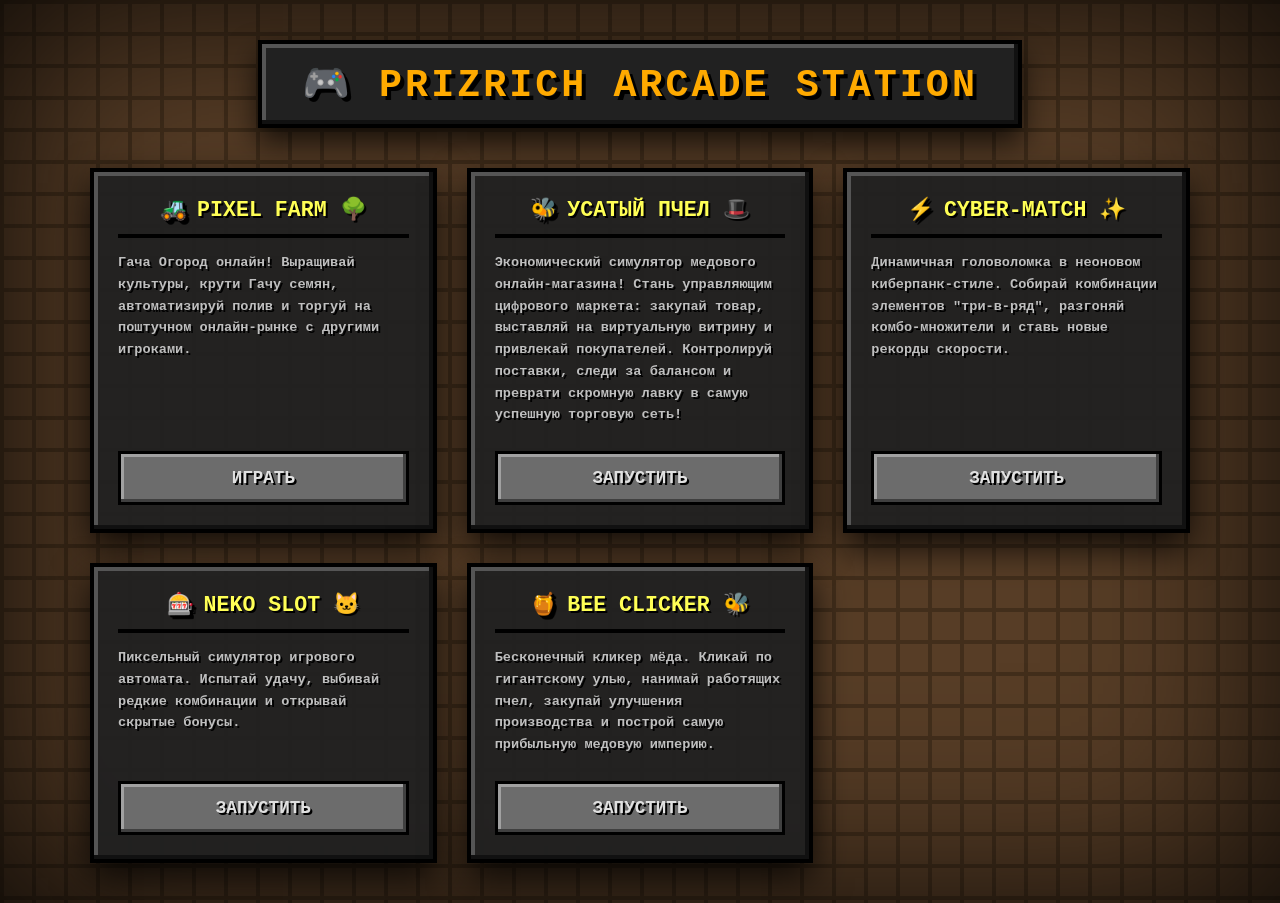
<file: index.html>
<!DOCTYPE html>
<html lang="ru">
<head>
    <meta charset="UTF-8">
    <meta name="viewport" content="width=device-width, initial-scale=1.0">
    <title>PRIZRICH ARCADE STATION</title>
    <style>
        * {
            margin: 0;
            padding: 0;
            box-sizing: border-box;
        }

        body {
            font-family: 'Courier New', Courier, monospace;
            background-color: #573d26;
            background-image: 
                linear-gradient(#422e1b 4px, transparent 4px),
                linear-gradient(90deg, #422e1b 4px, transparent 4px);
            background-size: 32px 32px;
            box-shadow: inset 0 0 200px rgba(0,0,0,0.9);
            display: flex;
            flex-direction: column;
            align-items: center;
            justify-content: center;
            min-height: 100vh;
            padding: 40px 20px;
        }

        h1 {
            color: #ffaa00;
            font-weight: 900;
            text-transform: uppercase;
            letter-spacing: 3px;
            text-shadow: 4px 4px 0px #000;
            background-color: #212121;
            border: 4px solid #000;
            padding: 16px 40px;
            margin-top: 0;
            margin-bottom: 40px;
            font-size: 2.4rem;
            text-align: center;
            box-shadow: inset -4px -4px 0px #111, inset 4px 4px 0px #555, 0 15px 30px rgba(0,0,0,0.7);
        }

        .arcade-container {
            display: grid;
            grid-template-columns: repeat(auto-fit, minmax(310px, 1fr));
            gap: 30px;
            max-width: 1100px;
            width: 100%;
        }

        .game-card {
            background-color: rgba(33, 33, 33, 0.95);
            border: 4px solid #000000;
            padding: 24px;
            text-align: center;
            color: #fff;
            box-shadow: inset -4px -4px 0px #111111, inset 4px 4px 0px #555555, 0 15px 35px rgba(0,0,0,0.8);
            display: flex;
            flex-direction: column;
            justify-content: space-between;
            transition: transform 0.15s ease, border-color 0.15s ease;
        }

        .game-card:hover {
            transform: translateY(-5px);
            border-color: #ffaa00;
            box-shadow: inset -4px -4px 0px #111111, inset 4px 4px 0px #555555, 0 20px 40px rgba(255, 170, 0, 0.25);
        }

        .game-card h2 {
            margin: 0 0 14px 0;
            font-size: 1.35rem;
            text-transform: uppercase;
            text-shadow: 2px 2px 0px #000;
            border-bottom: 4px solid #000;
            padding-bottom: 12px;
            color: #ffff55;
            display: flex;
            align-items: center;
            justify-content: center;
            gap: 10px;
        }

        .card-icon {
            filter: drop-shadow(2px 2px 0px #000);
        }

        .game-card p {
            font-weight: bold;
            font-size: 0.85rem;
            color: #bfbfbf;
            margin-bottom: 25px;
            line-height: 1.6;
            text-shadow: 2px 2px 0px #000;
            text-align: left;
            flex: 1;
        }

        .play-btn {
            background-color: #6c6c6c;
            color: #e0e0e0;
            border: 3px solid #000000;
            padding: 14px;
            font-size: 1.1rem;
            font-weight: bold;
            font-family: 'Courier New', Courier, monospace;
            text-transform: uppercase;
            cursor: pointer;
            text-decoration: none;
            text-shadow: 2px 2px 0px #000000;
            box-shadow: inset -3px -3px 0px #404040, inset 3px 3px 0px #a1a1a1;
            display: block;
            transition: background-color 0.1s;
        }

        .play-btn:hover {
            background-color: #5c8a36;
            color: #fff;
            box-shadow: inset -3px -3px 0px #3d5c24, inset 3px 3px 0px #8fcc58;
        }
    </style>
</head>
<body>

    <h1>🎮 PRIZRICH ARCADE STATION</h1>

    <div class="arcade-container">
        <div class="game-card">
            <h2><span class="card-icon">🚜</span>Pixel Farm 🌳</h2>
            <p>Гача Огород онлайн! Выращивай культуры, крути Гачу семян, автоматизируй полив и торгуй на поштучном онлайн-рынке с другими игроками.</p>
            <a href="./Pixel-Farm-Гача-Огород/index.html" class="play-btn">Играть</a>
        </div>

        <div class="game-card">
            <h2><span class="card-icon">🐝</span>Усатый Пчел 🎩</h2>
            <p>Экономический симулятор медового онлайн-магазина! Стань управляющим цифрового маркета: закупай товар, выставляй на виртуальную витрину и привлекай покупателей. Контролируй поставки, следи за балансом и преврати скромную лавку в самую успешную торговую сеть!</p>
            <a href="./Игра-Усатый-пчел/index.html" class="play-btn">Запустить</a>
        </div>

        <div class="game-card">
            <h2><span class="card-icon">⚡</span>Cyber-Match ✨</h2>
            <p>Динамичная головоломка в неоновом киберпанк-стиле. Собирай комбинации элементов "три-в-ряд", разгоняй комбо-множители и ставь новые рекорды скорости.</p>
            <a href="./Cyber-Match/index.html" class="play-btn">Запустить</a>
        </div>

        <div class="game-card">
            <h2><span class="card-icon">🎰</span>Neko Slot 🐱</h2>
            <p>Пиксельный симулятор игрового автомата. Испытай удачу, выбивай редкие комбинации и открывай скрытые бонусы.</p>
            <a href="./Neko-Slot-Game-2.0/index.html" class="play-btn">Запустить</a>
        </div>
        
        <div class="game-card">
            <h2><span class="card-icon">🍯</span>Bee Clicker 🐝</h2>
            <p>Бесконечный кликер мёда. Кликай по гигантскому улью, нанимай работящих пчел, закупай улучшения производства и построй самую прибыльную медовую империю.</p>
            <a href="./Bee-Clicker/index.html" class="play-btn">Запустить</a>
        </div>
    </div>

</body>
</html>
</file>
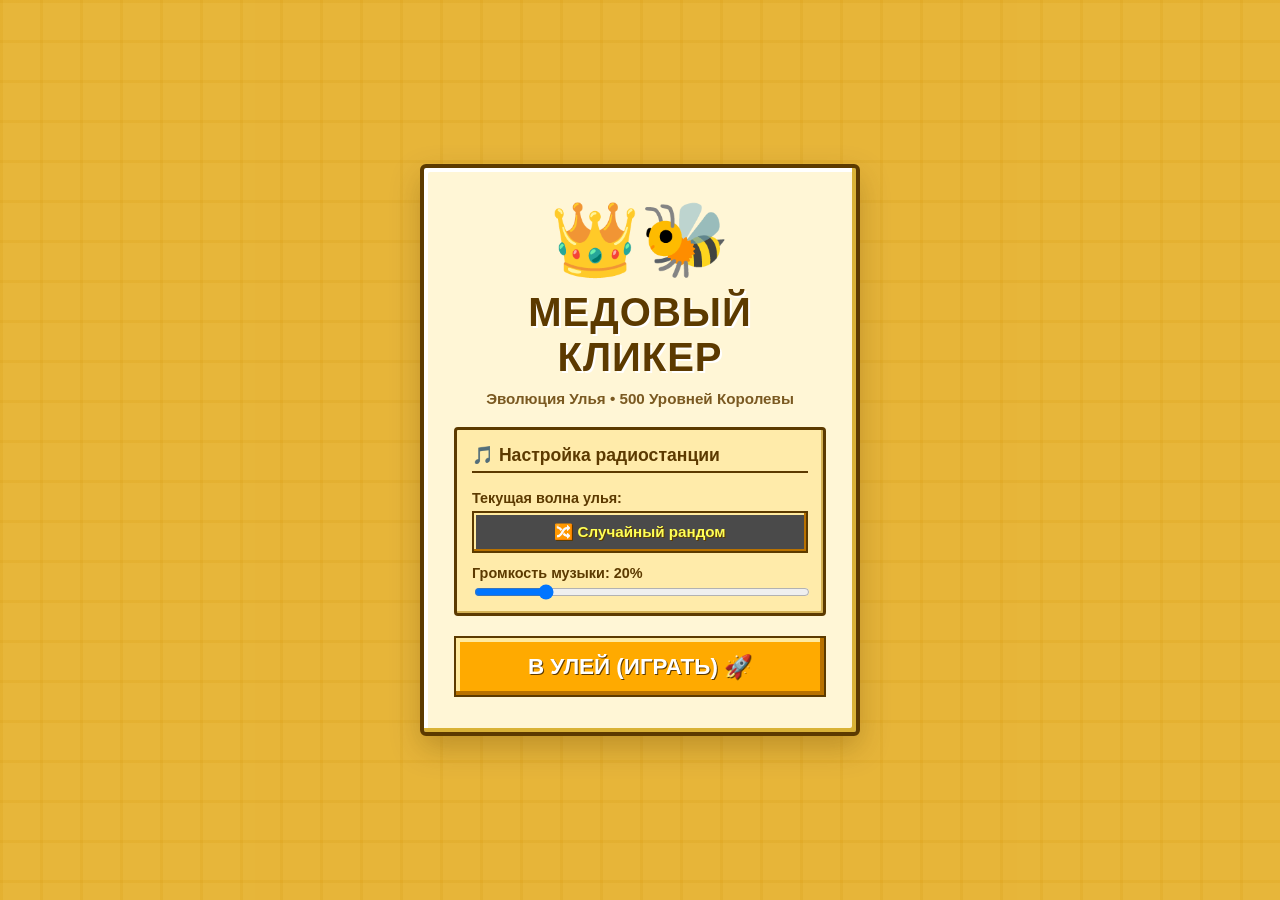
<file: Bee-Clicker/index.html>
<!DOCTYPE html>
<html lang="ru">
<head>
    <meta charset="UTF-8">
    <meta name="viewport" content="width=device-width, initial-scale=1.0">
    <title>Медовый Кликер: Эволюция Улья</title>
    <link rel="stylesheet" href="CSS/style.css">
    <style>
        .menu-overlay-bg {
            position: fixed;
            top: 0;
            left: 0;
            width: 100vw;
            height: 100vh;
            background-color: rgba(92, 58, 0, 0.15);
            display: flex;
            justify-content: center;
            align-items: center;
            z-index: 999999;
            box-sizing: border-box;
        }
        
        .main-menu-screen {
            background-color: #fff6d6;
            border: 4px solid #5c3a00;
            border-radius: 6px;
            padding: 35px 30px;
            text-align: center;
            max-width: 440px;
            width: 90%;
            box-shadow: inset -4px -4px 0px #d9b236, inset 4px 4px 0px #ffffff, 0 12px 30px rgba(92, 58, 0, 0.3);
            display: flex;
            flex-direction: column;
            gap: 20px;
            animation: menuFloat 4s ease-in-out infinite alternate;
        }

        @keyframes menuFloat {
            from { transform: translateY(0); }
            to { transform: translateY(-8px); }
        }

        .menu-main-title {
            color: #5c3a00;
            font-size: 2.5rem;
            font-weight: bold;
            text-shadow: 2px 2px 0px #fff;
            margin: 0;
            letter-spacing: 1px;
        }
        .menu-sub-title {
            color: #7a5921;
            font-weight: bold;
            font-size: 0.95rem;
            margin-top: -10px;
        }
        .settings-zone {
            background-color: #ffebaa;
            border: 3px solid #5c3a00;
            padding: 15px;
            border-radius: 4px;
            text-align: left;
            display: flex;
            flex-direction: column;
            gap: 12px;
            box-shadow: inset -2px -2px 0px #d4b255;
        }
        .settings-zone h3 {
            margin: 0 0 5px 0;
            font-size: 1.1rem;
            color: #5c3a00;
            border-bottom: 2px solid #5c3a00;
            padding-bottom: 5px;
            font-weight: bold;
        }
        .select-wrapper {
            display: flex;
            flex-direction: column;
            gap: 5px;
        }
        .select-label {
            font-weight: bold;
            color: #5c3a00;
            font-size: 0.9rem;
        }
        .start-play-btn {
            font-size: 1.4rem !important;
            padding: 15px !important;
            width: 100%;
            background-color: #ffaa00 !important;
            box-shadow: inset -4px -4px 0px #b87100, inset 4px 4px 0px #ffea9f !important;
            color: #ffffff;
            font-weight: bold;
            text-shadow: 1px 1px 0px #5c3a00;
            cursor: pointer;
        }
        .game-interface-layout {
            display: none;
        }
    </style>
</head>
<body>

    <div id="achievement-toast-container"></div>

    <div class="menu-overlay-bg" id="app-main-menu">
        <div class="main-menu-screen">
            <div style="font-size: 4.5rem; line-height: 1; margin-bottom: -5px;">👑🐝</div>
            <h1 class="menu-main-title">МЕДОВЫЙ КЛИКЕР</h1>
            <div class="menu-sub-title">Эволюция Улья • 500 Уровней Королевы</div>

            <div class="settings-zone">
                <h3>🎵 Настройка радиостанции</h3>
                
                <div class="select-wrapper">
                    <label class="select-label">Текущая волна улья:</label>
                    <button class="buy-bee-btn" id="music-track-toggle-btn" style="width: 100%; text-align: center; font-size: 0.95rem; padding: 10px; background-color: #4a4a4a; color: #ffff55;" onclick="window.nextMusicTrack()">
                        🔀 Случайный рандом
                    </button>
                </div>

                <div class="select-wrapper">
                    <label class="select-label">Громкость музыки: <span id="ui-volume-val">20%</span></label>
                    <input type="range" min="0" max="100" value="20" id="music-volume-slider" style="cursor: pointer; width: 100%; height: 8px;" oninput="window.updateMusicVolume()">
                </div>
            </div>

            <button class="buy-bee-btn start-play-btn" onclick="window.startGameplayLayout()">
                В УЛЕЙ (ИГРАТЬ) 🚀
            </button>
        </div>
    </div>

    <div class="game-wrapper game-interface-layout" id="app-game-layout">
        <div class="side-panel left-panel">
            <div class="queen-section">
                <div class="queen-avatar-wrapper">
                    <span class="queen-crown">👑</span>
                    <span class="queen-bee">🐝</span>
                </div>
                <div class="queen-title">Королева улья</div>
                <div class="queen-level-tag"><span id="ui-queen-lvl">1</span> / 500 LVL</div>
                
                <div class="exp-container">
                    <div class="exp-bar" id="ui-queen-progress"></div>
                </div>
                <div class="exp-text"><span id="ui-current-exp">0</span> / <span id="ui-needed-exp">1K</span></div>
            </div>

            <div class="stats-box">
                <h3>📈 Твоя пасека</h3>
                <div class="stat-line">Всего мёда: <b id="ui-honey">0</b> л</div>
                <div class="stat-line">Доход: <b id="ui-hps">0</b> л/сек</div>
                <div class="stat-line">Сила клика: <b id="ui-click">1</b> л</div>
                <div class="stat-line" style="color:#ffaa00; margin-top:5px;">🏆 Ачивок: <b id="ui-ach-count">0</b> / 100</div>
            </div>
            
            <button class="buy-bee-btn" style="margin-top: 15px; width: 100%; text-align: center; background-color: #ffb700;" onclick="window.openAchievementsModal()">📖 Посмотреть ачивки</button>
            <button class="buy-bee-btn" style="margin-top: 10px; width: 100%; text-align: center; background-color: #4a4a4a;" onclick="window.exitToMainMenu()">🚪 Выйти в меню</button>
            <button class="reset-game-btn" onclick="window.resetClickerGame()">🔄 Сбросить прогресс</button>
        </div>

        <div class="center-panel">
            <div class="lily-timer" id="lily-timer-zone">
                🌸 Лилия активна! Х3 Буст: <span id="lily-countdown">10:00</span>
            </div>

            <div class="click-tip" style="margin-bottom: 20px; margin-top: 0; font-size: 1.5rem; text-shadow: 1px 1px 0px #fff;">Кликай по горшку!</div>
            <div class="main-honey-pot" id="clicker-core">🍯</div>
            <div class="click-tip">Собирай нектар для эволюции улья</div>
        </div>

        <div class="side-panel right-panel">
            <h2>📜 Модернизация сот</h2>
            <div class="shop-scroll-box" id="clicker-upgrades-box" style="max-height: 220px; margin-bottom: 15px; border-bottom: 2px solid #5c3a00;">
            </div>

            <h2>🐝 Рабочая сила</h2>
            <div class="shop-scroll-box" id="clicker-shop-box">
            </div>
        </div>
    </div>

    <div class="modal-overlay" id="achievements-modal">
        <div class="modal-content">
            <div class="modal-header">
                <h3>📜 Книга достижений улья (<span id="ui-modal-ach-count">0</span>/100)</h3>
                <button class="modal-close-btn" onclick="window.closeAchievementsModal()">✕</button>
            </div>
            <div class="achievements-grid" id="modal-achievements-list"></div>
        </div>
    </div>

    <script src="js/utils.js"></script>
    <script src="js/config.js"></script>
    <script src="js/audio.js"></script>
    <script src="js/achievements.js"></script>
    <script src="js/game.js"></script>
    <script src="js/main.js"></script>
</body>
</html>
</file>
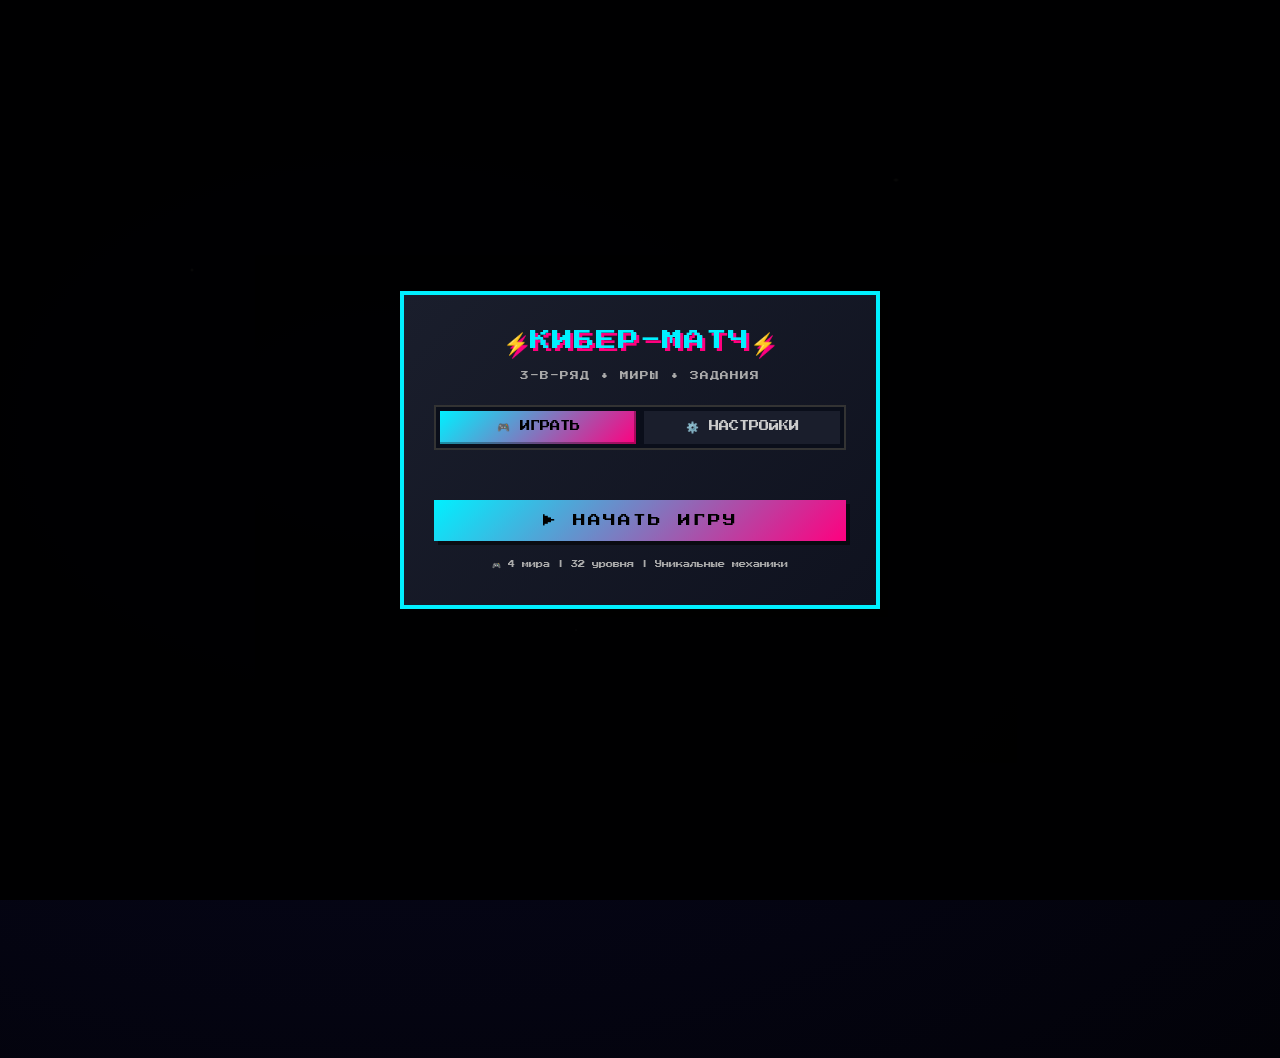
<file: Cyber-Match/index.html>
<!DOCTYPE html>
<html lang="ru">
<head>
    <meta charset="UTF-8">
    <meta name="viewport" content="width=device-width, initial-scale=1.0, user-scalable=no">
    <title>КИБЕР-МАТЧ • ПИКСЕЛЬНЫЙ РЕТРО</title>
    <link rel="stylesheet" href="CSS/style.css">
    <link href="https://fonts.googleapis.com/css2?family=Press+Start+2P&display=swap" rel="stylesheet">
</head>
<body>
    <!-- НАЧАЛЬНЫЙ ЭКРАН -->
    <div id="startScreen" class="start-screen">
        <div class="start-container">
            <div class="game-title">⚡КИБЕР-МАТЧ⚡</div>
            <div class="game-subtitle">3-В-РЯД • МИРЫ • ЗАДАНИЯ</div>
            
            <div class="tabs">
                <button class="tab-btn active" data-tab="play">🎮 ИГРАТЬ</button>
                <button class="tab-btn" data-tab="settings">⚙️ НАСТРОЙКИ</button>
            </div>
            
            <div class="tab-content active" id="playTab">
                <button id="playBtn" class="play-btn">▶ НАЧАТЬ ИГРУ</button>
                <div class="info-text">🎮 4 мира | 32 уровня | Уникальные механики</div>
            </div>
            
            <div class="tab-content" id="settingsTab">
                <div class="sound-settings">
                    <div class="sound-option">
                        <label>🎵 МУЗЫКА</label>
                        <div class="slider-container">
                            <span>🔇</span>
                            <input type="range" id="musicVolumeSlider" class="sound-slider" min="0" max="100" value="70">
                            <span id="musicVolumeValue" class="volume-value">70%</span>
                            <span>🔊</span>
                        </div>
                    </div>
                    <div class="sound-option">
                        <label>🔊 ЗВУКИ</label>
                        <div class="slider-container">
                            <span>🔇</span>
                            <input type="range" id="soundsVolumeSlider" class="sound-slider" min="0" max="100" value="70">
                            <span id="soundsVolumeValue" class="volume-value">70%</span>
                            <span>🔊</span>
                        </div>
                    </div>
                </div>
                <div class="info-text">🎧 Настройки сохраняются автоматически</div>
            </div>
        </div>
    </div>

    <!-- ОСНОВНОЙ КОНТЕЙНЕР ИГРЫ -->
    <div id="gameWrapper" class="game-container-wrapper">
        <div class="game-container">
            <div class="currency-bar">
                <div class="currency">💰 <span id="coinsAmount">0</span></div>
                <div class="currency">💎 <span id="crystalsAmount">0</span></div>
                <div style="display: flex; gap: 8px; flex-wrap: wrap;">
                    <button id="openShopBtn" class="shop-btn">🛒 МАГАЗИН</button>
                    <button id="resetProgressBtn" class="reset-progress-btn">🔄 СБРОС</button>
                    <button id="exitToMenuBtn" class="exit-menu-btn">🚪 ВЫХОД</button>
                    <button id="ultimaBtn" class="ultima-btn">💨 ПАРОВОЙ УДАР</button>
                    <button id="helpBtn" class="help-btn">❔</button>
                </div>
            </div>

            <div class="world-header">
                <div class="world-nav">
                    <button id="prevWorldBtn" class="world-nav-btn">◀</button>
                    <div class="current-world-card">
                        <div class="current-world-icon" id="currentWorldIcon">🌲</div>
                        <div class="current-world-name" id="currentWorldName">ЛЕСНОЙ</div>
                        <div class="world-property" id="worldProperty">✨ Прорастание + Рост</div>
                    </div>
                    <button id="nextWorldBtn" class="world-nav-btn">▶</button>
                </div>
            </div>
            
            <div class="level-selector" id="levelSelector"></div>
            
            <div class="quest-panel">
                <div class="quest-target-display" id="questTargetDisplay">🎯 ЗАДАНИЕ</div>
                <div class="stats-row">
                    <span>💰 СЧЕТ: <span id="score">0</span></span>
                    <span>🎲 ХОДЫ: <span id="moves">0</span></span>
                    <span class="combo-indicator" id="comboDisplay">⚡ x1</span>
                </div>
                <div>📊 ПРОГРЕСС: <span id="questProgressDisplay">0 / 0</span></div>
                <div class="progress-bar-bg"><div id="questFill" style="width:0%; height:100%; background: var(--world-primary);"></div></div>
                <div id="worldExtraInfo"></div>
            </div>

            <div class="board-wrapper">
                <div id="board" class="board"></div>
            </div>
            <div style="display: flex; gap: 8px; justify-content: center; margin-top: 12px; flex-wrap: wrap;">
                <button id="resetBtn" class="btn">🔄 РЕСТАРТ УРОВНЯ</button>
                <button id="shuffleBtn" class="btn">🃏 ТАСОВАТЬ</button>
            </div>
        </div>
    </div>

    <!-- МОДАЛЬНЫЕ ОКНА -->
    <div id="resultModal" class="modal-overlay">
        <div class="modal">
            <div id="modalIcon" style="font-size: 3rem;">🏆</div>
            <div id="modalTitle" class="modal-title">ПОБЕДА!</div>
            <div id="modalStats" style="margin: 15px 0;"></div>
            <button id="nextLevelBtn" class="btn">▶ ДАЛЕЕ</button>
            <button id="modalRestartBtn" class="btn" style="margin-top:10px;">🔄 ЗАНОВО</button>
        </div>
    </div>

    <div id="victoryCelebration" class="victory-celebration">
        <div class="victory-card">
            <div class="victory-icon">🏆✨👑</div>
            <div class="victory-title">КИБЕР-ЧЕМПИОН!</div>
            <div class="victory-stats">
                <p>🌟 ВЫ ПРОШЛИ ВСЕ МИРЫ! 🌟</p>
                <p id="victoryTotalScore">💰 Итоговый счёт: 0</p>
            </div>
            <button id="victoryRestartBtn" class="btn" style="background: gold; color: #000; border-color: gold;">✨ ИГРАТЬ ЗАНОВО ✨</button>
        </div>
    </div>

    <div id="shopModal" class="shop-modal">
        <div class="shop-container">
            <div class="victory-title">🛒 КИБЕР-МАГАЗИН</div>
            <div style="display: flex; gap: 15px; justify-content: center; margin-bottom: 15px;">
                <div class="currency">💰 <span id="shopCoins">0</span></div>
                <div class="currency">💎 <span id="shopCrystals">0</span></div>
            </div>
            <div id="shopItemsList"></div>
            <button id="closeShopBtn" class="shop-close">ЗАКРЫТЬ</button>
        </div>
    </div>

    <div id="tutorialModal" class="tutorial-overlay">
        <div class="tutorial-container">
            <div class="victory-title">📖 УЧЕБНИК ЛОКАЦИЙ</div>
            <div id="tutorialItemsList"></div>
            <button class="tutorial-close" id="closeTutorialBtn">ПОНЯТНО!</button>
        </div>
    </div>

    <!-- УНИВЕРСАЛЬНОЕ МОДАЛЬНОЕ ОКНО ДЛЯ УВЕДОМЛЕНИЙ -->
    <div id="notificationModal" class="modal-overlay">
        <div class="modal notification-modal">
            <div id="notificationIcon" style="font-size: 3rem; margin-bottom: 10px;">✅</div>
            <div id="notificationTitle" class="modal-title" style="color: var(--neon-cyan); font-size: 0.9rem;">УВЕДОМЛЕНИЕ</div>
            <div id="notificationMessage" style="color: #fff; font-size: 0.65rem; margin: 15px 0; line-height: 1.8; padding: 0 10px;"></div>
            <button id="notificationOkBtn" class="btn" style="background: linear-gradient(135deg, var(--neon-cyan), var(--neon-pink)); color: #000; border: none; font-size: 0.65rem; padding: 10px 35px; margin-top: 10px;">✅ ОК</button>
        </div>
    </div>

    <!-- КРАСИВОЕ МОДАЛЬНОЕ ОКНО ДЛЯ ОТКРЫТИЯ МИРА -->
    <div id="worldUnlockModal" class="modal-overlay">
        <div class="modal world-unlock-modal">
            <div style="font-size: 4rem; margin-bottom: 10px;">🌍</div>
            <div class="modal-title" style="color: #ffd700; font-size: 1.1rem;">ПОЗДРАВЛЯЮ!</div>
            <div style="color: #fff; font-size: 0.7rem; margin: 15px 0; line-height: 1.8;">
                Мир "<span id="unlockCompletedWorld" style="color: var(--neon-cyan);">ЛЕСНОЙ</span>" полностью пройден!
            </div>
            <div style="color: #ffcc00; font-size: 0.9rem; margin: 10px 0; padding: 8px; background: rgba(255,204,0,0.15); border: 2px solid #ffcc00; border-radius: 4px;">
                🔥 ОТКРЫТ НОВЫЙ МИР: <span id="unlockNewWorld" style="color: #ff6600;">СТИМПАНК</span>!
            </div>
            <button id="unlockModalOkBtn" class="btn" style="background: linear-gradient(135deg, var(--neon-cyan), var(--neon-pink)); color: #000; border: none; font-size: 0.7rem; padding: 12px 40px; margin-top: 15px;">✨ ОТЛИЧНО!</button>
        </div>
    </div>

    <canvas id="confettiCanvas" class="confetti-canvas"></canvas>

    <script src="js/config.js"></script>
    <script src="js/utils.js"></script>
    <script src="js/audio.js"></script>
    <script src="js/shop.js"></script>
    <script src="js/game.js"></script>
    <script src="js/main.js"></script>
</body>
</html>
</file>
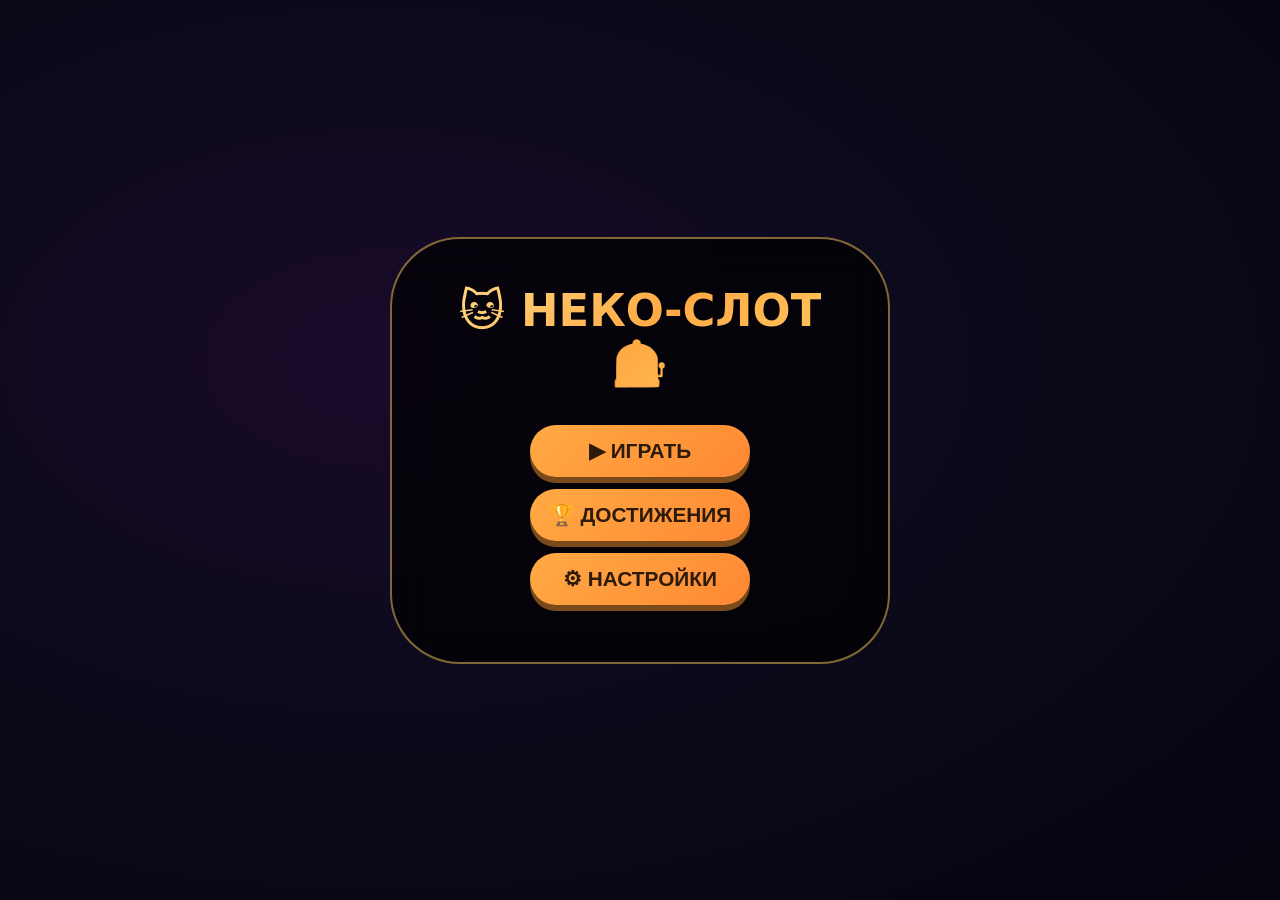
<file: Neko-Slot-Game-2.0/index.html>
<!DOCTYPE html>
<html lang="ru">
<head>
    <meta charset="UTF-8">
    <meta name="viewport" content="width=device-width, initial-scale=1.0, user-scalable=no">
    <title>НЕКО СЛОТ | ХАРДКОР-РЕЖИМ</title>
    <link rel="stylesheet" href="css/style.css">
</head>
<body>

<div class="main-menu" id="mainMenu">
    <div class="menu-content">
        <div class="menu-title">🐱 НЕКО-СЛОТ 🎰</div>
        <button class="menu-btn" id="playBtn">▶ ИГРАТЬ</button>
        <button class="menu-btn" id="achievementsBtn">🏆 ДОСТИЖЕНИЯ</button>
        <button class="menu-btn" id="settingsBtn">⚙ НАСТРОЙКИ</button>
        
        <div id="modifiersSelector" class="modifiers-selector">
            <h4>⚙️ ВЫБЕРИ МОДИФИКАТОРЫ ⚙️</h4>
            <div id="modifiersLimitInfo" class="modifiers-limit-info"></div>
            <div id="modifiersList"></div>
            <button id="applyModifiersBtn" class="menu-btn apply-modifiers-btn">✅ ПРИМЕНИТЬ И НАЧАТЬ ЗАНОВО</button>
        </div>
        
        <div id="achievementsPanel" class="achievements-list"></div>
        <div id="settingsPanel" class="settings-panel">
            <label>🎵 Музыка: <input type="range" id="musicVol" min="0" max="100" value="30"></label>
            <label>🔊 Звуки: <input type="range" id="sfxVol" min="0" max="100" value="70"></label>
            <label>🎨 Анимация слотов: <input type="checkbox" id="slotAnimation" checked></label>
        </div>
    </div>
</div>

<div class="game-container" id="gameContainer" style="display:none;">
    <div class="job-background bar" id="jobBg"></div>
    <div class="bg-effects" id="bgEffects"></div>
    <div class="neco">🐱🎲</div>

    <div class="game-wrapper">
        <div class="header-actions">
            <div>
                <button class="exit-btn" id="exitBtn">🏠 ВЫХОД</button>
                <button class="reset-btn" id="resetBtn">🔄 СБРОС</button>
            </div>
        </div>
        
        <div class="modifiers-panel" id="modifiersPanel">
            ⚙️ МОДИФИКАТОРЫ НЕ АКТИВНЫ<br>Победите босса, чтобы открыть
        </div>
        
        <div class="theme-bar" id="themeBar">
            <div class="theme-btn active" data-theme="forest">🌲 Лес (x1)</div>
            <div class="theme-btn" data-theme="cyberpunk">💜 Киберпанк (x2) 🔒</div>
            <div class="theme-btn" data-theme="space">🚀 Космос (x3) 🔒</div>
            <div class="theme-btn" data-theme="church">⛪ Церковь (x5) 🔒</div>
        </div>

        <div class="top-panel">
            <div class="cash-panel">💰 <span id="money">200</span>$</div>
            <div class="bet-panel">🎲 СТАВКА <span id="betAmount">20</span>$</div>
            <div class="level-with-tooltip" id="levelContainer">
                📊 УР.<span id="level">1</span>
                <span class="tooltip-text" id="tooltipText">📊 0 / 100 XP</span>
            </div>
        </div>

        <div id="jailPanel" class="jail-banner" style="display:none;">
            🔒 В ТЮРЬМЕ! Нужно собрать <span id="bailAmount">120</span>$ для выхода 🔒
            <button id="payBailBtn" style="background:#aa4433; margin-top:8px; padding:4px 12px;">💸 ЗАПЛАТИТЬ ЗАЛОГ</button>
        </div>

        <div class="slot-row">
            <div class="slot-cell" id="s0">🍒</div>
            <div class="slot-cell" id="s1">🍋</div>
            <div class="slot-cell" id="s2">🍊</div>
        </div>

        <div style="display: flex; gap: 15px; justify-content: center; margin: 10px 0;">
            <button id="spinBtn">🎰 КРУТИТЬ (<span id="spinBet">20</span>$)</button>
            <button id="jobBtn" style="background:#4f7a3b; color:white;">🍺 ПОДРАБОТАТЬ</button>
        </div>

        <div class="result-banner" id="msg">🌲 Лес • Работай сколько хочешь, опыт только в казино!</div>

        <div class="job-panel" id="jobPanel">
            <div class="job-header" id="jobHeader">🍺 ЖМИ ПОДРАБОТАТЬ</div>
            <div class="job-question" id="jobQuestion">Нет денег? Иди работай!</div>
            <div class="job-choices" id="jobChoices"></div>
            <button id="jobExitBtn" class="job-exit" style="display:none;">◀ ВЕРНУТЬСЯ</button>
        </div>
        <div class="save-info" id="saveInfo">💾 Сохранено</div>
    </div>
</div>

<div id="storyModal" class="modal" style="display:none;">
    <div class="modal-content" id="modalContent">
        <h2>📜 СОБЫТИЕ</h2>
        <div id="modalText"></div>
        <div id="modalChoices" class="choice-buttons"></div>
    </div>
</div>

<script type="module" src="js/main.js"></script>
</body>
</html>
</file>
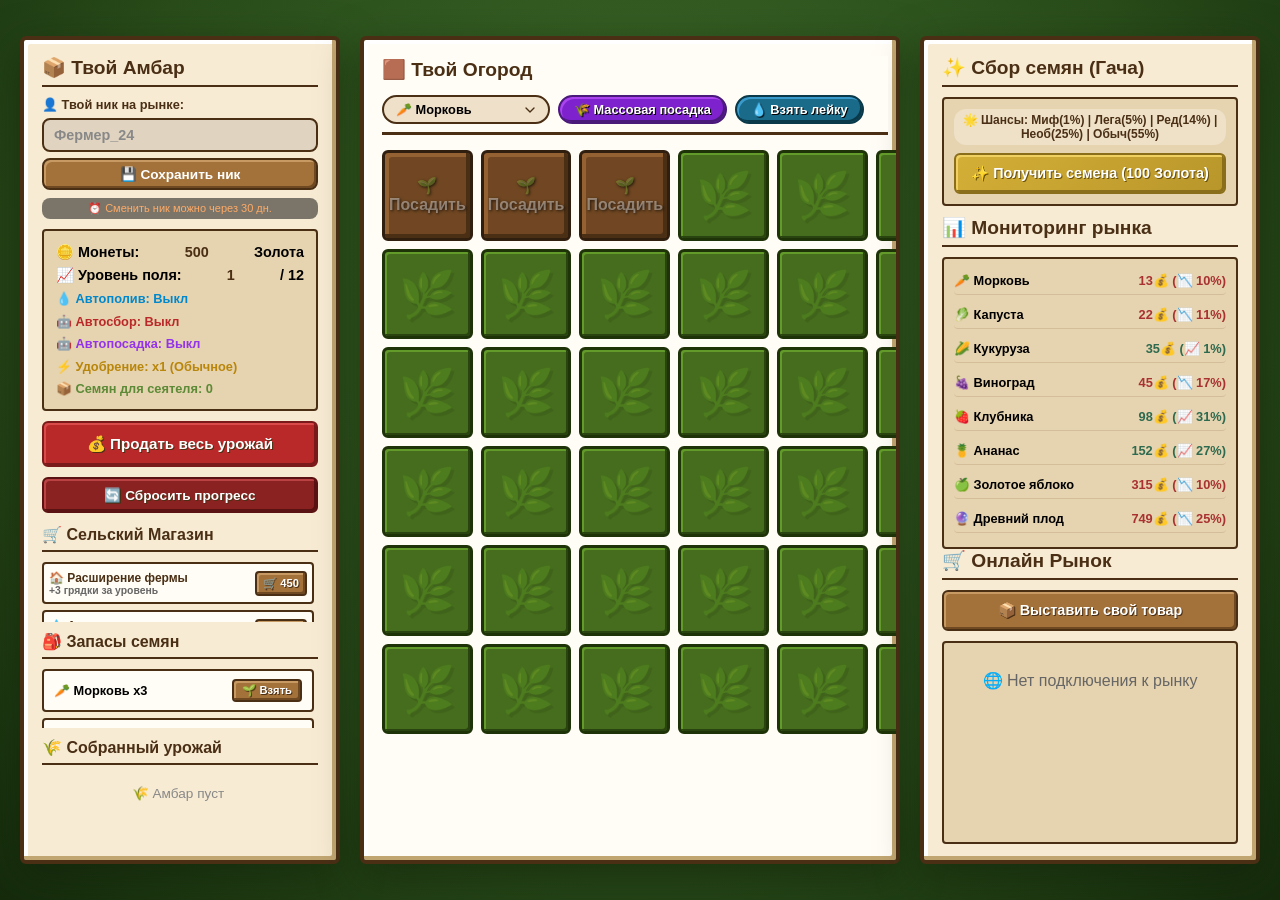
<file: Pixel-Farm-Гача-Огород/index.html>
<!DOCTYPE html>
<html lang="ru">
<head>
    <meta charset="UTF-8">
    <meta name="viewport" content="width=device-width, initial-scale=1.0">
    <title>Pixel Farm: Гача Огород</title>
    <link rel="stylesheet" href="CSS/style.css">
</head>
<body>

    <!-- ====== УВЕДОМЛЕНИЯ ====== -->
    <div id="farm-toast-container"></div>

    <!-- ====== ОСНОВНОЙ МАКЕТ ====== -->
    <div class="farm-layout">

        <!-- ====== ЛЕВАЯ ПАНЕЛЬ: АМБАР ====== -->
        <div class="panel side-panel">
            <h2>📦 Твой Амбар</h2>

            <!-- БЛОК НИКА -->
            <div class="nickname-block">
                <label class="nickname-label">👤 Твой ник на рынке:</label>
                <input type="text" id="ui-player-name" value="Фермер" class="nickname-input">
                <button onclick="window.savePlayerName()" class="nickname-save-btn">💾 Сохранить ник</button>
                <div id="nickname-hint" class="nickname-hint"></div>
            </div>

            <!-- СТАТИСТИКА -->
            <div class="stats-box">
                <div>🪙 Монеты: <b id="ui-coins">200</b> Золота</div>
                <div>📈 Уровень поля: <b id="ui-farm-lvl">1</b> / 12</div>
                <div class="stat-item auto-water" id="ui-auto-status">💧 Автополив: Выкл</div>
                <div class="stat-item auto-harvest" id="ui-harvester-status">🤖 Автосбор: Выкл</div>
                <div class="stat-item auto-plant" id="ui-planter-status">🤖 Автопосадка: Выкл</div>
                <div class="stat-item fertilizer" id="ui-fert-status">⚡ Удобрение: х1 (Обычное)</div>
                <div class="stat-item auto-seeds" id="ui-auto-seeds-count">📦 Семян для сеятеля: 0</div>
            </div>

            <!-- КНОПКИ ДЕЙСТВИЙ -->
            <button class="farm-btn sell-all-btn" onclick="window.sellAllCrops()">💰 Продать весь урожай</button>
            <button class="farm-btn reset-btn" onclick="window.resetGameProgress()">🔄 Сбросить прогресс</button>

            <!-- МАГАЗИН -->
            <h3>🛒 Сельский Магазин</h3>
            <div class="inventory-list" id="ui-shop-list"></div>

            <!-- СЕМЕНА -->
            <h3>🎒 Запасы семян</h3>
            <div class="inventory-list" id="ui-seeds-list"></div>

            <!-- УРОЖАЙ -->
            <h3>🌾 Собранный урожай</h3>
            <div class="inventory-list" id="ui-barn-list"></div>
        </div>

        <!-- ====== ЦЕНТРАЛЬНАЯ ПАНЕЛЬ: ОГОРОД ====== -->
        <div class="panel center-panel">
            <div class="center-header">
                <h2>🟫 Твой Огород</h2>
                <div class="center-tools">
                    <select id="mass-plant-crop-select" class="crop-select">
                        <option value="carrot">🥕 Морковь</option>
                        <option value="cabbage">🥬 Капуста</option>
                        <option value="corn">🌽 Кукуруза</option>
                        <option value="grapes">🍇 Виноград</option>
                        <option value="strawberry">🍓 Клубника</option>
                        <option value="pineapple">🍍 Ананас</option>
                        <option value="golden_apple">🍎 Золотое яблоко</option>
                        <option value="ancient_fruit">🔮 Древний плод</option>
                    </select>
                    <button class="tool-btn plant-all-btn" id="tool-auto-plant-btn" onclick="window.triggerMassPlanting()">🌾 Массовая посадка</button>
                    <button class="tool-btn water-btn" id="tool-watering-can" onclick="window.toggleWateringTool()">💧 Взять лейку</button>
                    <button class="tool-btn clear-seed-btn" id="tool-clear-seed" onclick="window.clearSelectedSeed()">❌ Отменить семя</button>
                </div>
            </div>
            <div class="farm-grid" id="farm-plots-grid"></div>
        </div>

        <!-- ====== ПРАВАЯ ПАНЕЛЬ: ГАЧА И РЫНОК ====== -->
        <div class="panel side-panel">
            <h2>✨ Сбор семян (Гача)</h2>
            <div class="gacha-banner">
                <div class="banner-preview">🌟 Шансы: Миф(1%) | Лега(5%) | Ред(14%) | Необ(25%) | Обыч(55%)</div>
                <button class="farm-btn gacha-btn" onclick="window.triggerGachaRoll()">✨ Получить семена (100 Золота)</button>
            </div>
            <div class="gacha-result-alert" id="ui-gacha-result"></div>

            <h2>📊 Мониторинг рынка</h2>
            <div class="market-status-box" id="ui-market-prices"></div>

            <h2>🛒 Онлайн Рынок</h2>
            <button class="farm-btn market-sell-btn" onclick="window.openCreateOrderModal()">📦 Выставить свой товар</button>
            <div class="market-status-box market-board" id="ui-market-board">
                <div class="market-loading">🌐 Подключение к рынку...</div>
            </div>
        </div>
    </div>

    <!-- ====== МОДАЛКА: ВЫСТАВИТЬ ТОВАР ====== -->
    <div class="modal-overlay" id="farm-market-modal">
        <div class="modal-panel">
            <h3>📦 Выставить урожай</h3>

            <div class="modal-field">
                <label>🌾 Что продаём:</label>
                <select id="modal-sell-crop-select" class="select-custom" onchange="window.updateModalStockCount()">
                    <option value="carrot">🥕 Морковь</option>
                    <option value="cabbage">🥬 Капуста</option>
                    <option value="corn">🌽 Кукуруза</option>
                    <option value="grapes">🍇 Виноград</option>
                    <option value="strawberry">🍓 Клубника</option>
                    <option value="pineapple">🍍 Ананас</option>
                    <option value="golden_apple">🍏 Золотое Яблоко</option>
                    <option value="ancient_fruit">🔮 Древний плод</option>
                </select>
                <div class="stock-count" id="modal-stock-count">📦 В амбаре: 0 шт.</div>
            </div>

            <div class="modal-field">
                <label>🔢 Сколько выставляем (шт):</label>
                <input type="number" id="modal-sell-amount-input" value="1" min="1">
            </div>

            <div class="modal-field">
                <label>💰 Ваша цена за ВСЁ (Золота):</label>
                <input type="number" id="modal-sell-price-input" value="30" min="1">
            </div>

            <div class="modal-actions">
                <button class="modal-btn submit-btn" onclick="window.submitPlayerMarketOrder()">✅ Выставить</button>
                <button class="modal-btn cancel-btn" onclick="window.closeCreateOrderModal()">❌ Отмена</button>
            </div>
        </div>
    </div>

    <!-- ====== МОДАЛКА: ПОДТВЕРЖДЕНИЕ СБРОСА ====== -->
    <div class="modal-overlay" id="reset-confirm-modal">
        <div class="modal-panel reset-modal">
            <h3>⚠️ Сброс прогресса</h3>
            <p class="reset-text">
                Ты уверен? <b>ВСЁ ПРОПАДЁТ:</b><br>
                🪙 Монеты, 🌱 Семена, 🌾 Урожай, 🏠 Уровень, 🤖 Автоматизации
            </p>
            <p class="reset-warning">⚠️ Это действие НЕОБРАТИМО!</p>
            <div class="modal-actions">
                <button class="modal-btn reset-confirm-btn" onclick="window.confirmResetGame()">✅ Да, сбросить</button>
                <button class="modal-btn reset-cancel-btn" onclick="window.closeResetModal()">❌ Отмена</button>
            </div>
        </div>
    </div>

    <!-- ====== СКРИПТЫ ====== -->
    <script src="js/config.js"></script>
    <script src="js/audio.js"></script>
    <script src="js/game.js"></script>
    <script src="js/main.js"></script>
</body>
</html>
</file>
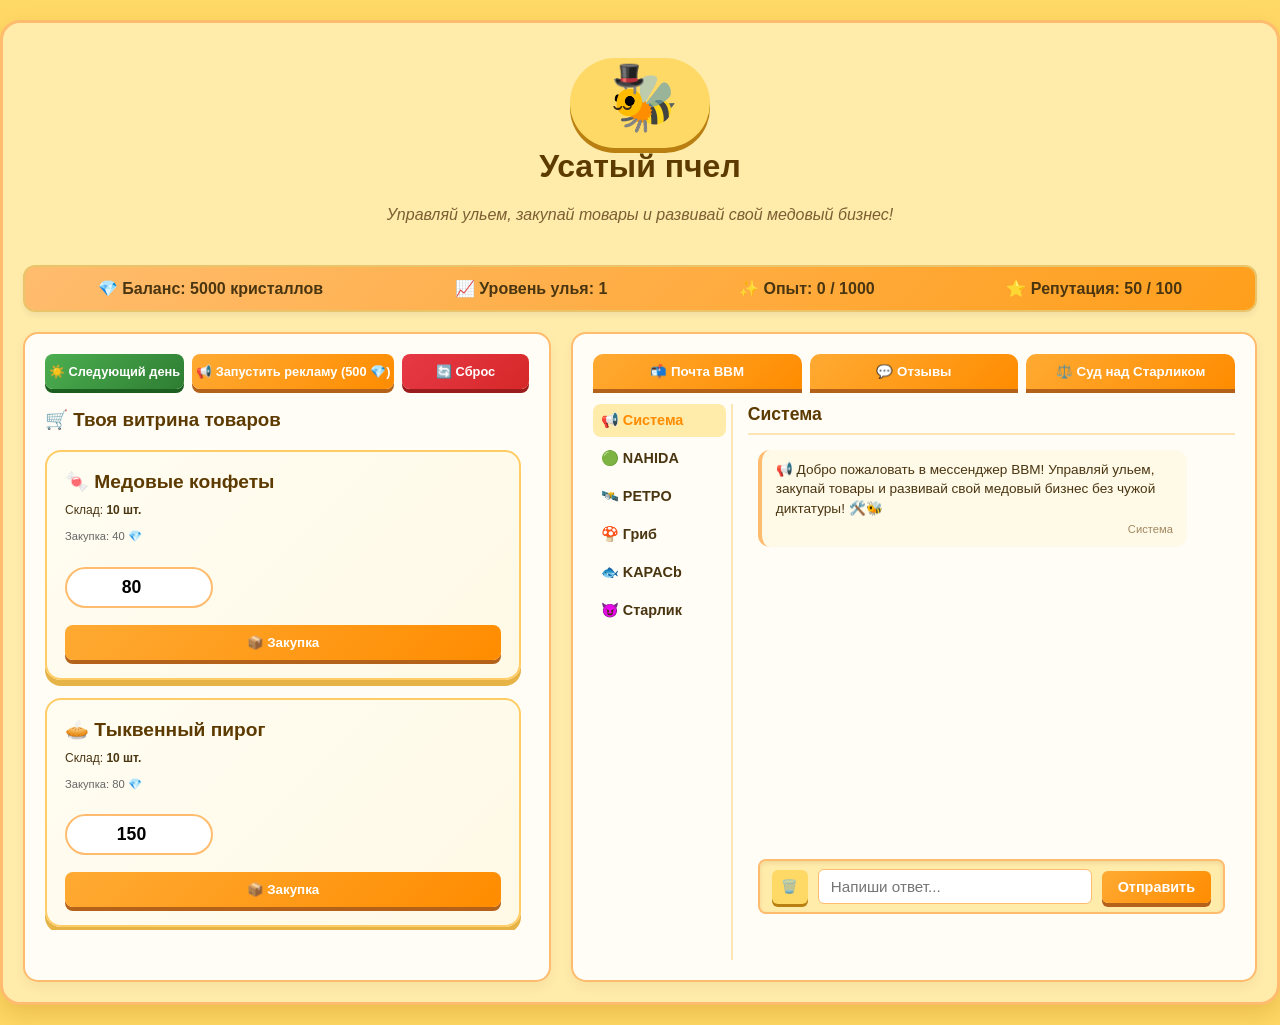
<file: Игра-Усатый-пчел/index.html>
<!DOCTYPE html>
<html lang="ru">
<head>
    <meta charset="UTF-8">
    <meta name="viewport" content="width=device-width, initial-scale=1.0">
    <title>Mustache Bee — Симулятор торговли 2.0</title>
    <link rel="stylesheet" href="CSS/style.css">
</head>
<body>

    <div id="day-loading-screen" class="loading-screen" style="display: none;">
        <div class="loading-content">
            <h2>🐝 Наступает следующий день...</h2>
            <p>Пчёлы считают чистую прибыль, усы уложены, Старлик считает убытки.</p>
        </div>
    </div>

    <div id="alert-modal" class="modal-overlay modal-alert" style="display:none;">
        <div class="modal-content">
            <h3 id="alert-title">🐝 Внимание!</h3>
            <p id="alert-message" style="font-size:1.1rem; line-height:1.6;"></p>
            <button class="action-btn" onclick="closeAlertModal()">✅ Понятно</button>
        </div>
    </div>

    <div class="game-container">
        <header class="signboard">
            <div class="bee-logo-wrapper">
                <div class="bee-logo">
                    <span class="top-hat">🎩</span>
                    <span class="bee-emoji">🐝</span>
                    <span class="mustache">˘˘</span>
                </div>
            </div>
            <h1>Усатый пчел</h1>
            <p class="slogan">Управляй ульем, закупай товары и развивай свой медовый бизнес!</p>
        </header>

        <div class="stats-bar">
            <div>💎 Баланс: <span id="stat-money">5000</span> кристаллов</div>
            <div>📈 Уровень улья: <span id="stat-level">1</span></div>
            <div>✨ Опыт: <span id="stat-exp">0</span> / 1000</div>
            <div>⭐️ Репутация: <span id="stat-reputation">50</span> / 100</div>
        </div>

        <div class="game-main">
            <div class="shop-panel">
                <div class="actions">
                    <button class="action-btn day-btn" onclick="triggerNextDay()">☀️ Следующий день</button>
                    <button class="action-btn" onclick="triggerMarketing()">📢 Запустить рекламу (500 💎)</button>
                    <button class="action-btn reset-game-btn" onclick="triggerResetGame()">🔄 Сброс</button>
                </div>
                
                <h3>🛒 Твоя витрина товаров</h3>
                <div class="products-area" id="products-container"></div>
            </div>

            <div class="windows-panel">
                <div class="window-tabs">
                    <button class="window-tab active" onclick="switchTab('mail')">📬 Почта BBM</button>
                    <button class="window-tab" onclick="switchTab('reviews')">💬 Отзывы</button>
                    <button class="window-tab" onclick="switchTab('court')">⚖️ Суд над Старликом</button>
                </div>

                <div id="mail-window" class="window-content active">
                    <div class="mail-sidebar">
                        <div class="mail-contacts" id="contacts-list">
                            <div class="mail-contact active" data-contact="system" onclick="selectContact('system', this)">📢 Система</div>
                            <div class="mail-contact" data-contact="nahida" onclick="selectContact('nahida', this)">🟢 NAHIDA</div>
                            <div class="mail-contact" data-contact="pepto" onclick="selectContact('pepto', this)">🛰️ PETPO</div>
                            <div class="mail-contact" data-contact="mushroom" onclick="selectContact('mushroom', this)">🍄 Гриб</div>
                            <div class="mail-contact" data-contact="karas" onclick="selectContact('karas', this)">🐟 KAPACb</div>
                            <div class="mail-contact" data-contact="starlik" onclick="selectContact('starlik', this)">😈 Старлик</div>
                        </div>
                    </div>
                    <div class="mail-content">
                        <div class="mail-header">
                            <span class="mail-contact-name" id="current-contact-title">Система</span>
                        </div>
                        <div class="mail-messages" id="chat-messages-box"></div>
                        
                        <div class="mail-input-area">
                            <button class="clear-chat-btn" onclick="clearCurrentChat()">🗑️</button>
                            <input type="text" id="mail-input-field" placeholder="Напиши ответ..." onkeydown="if(event.key==='Enter') sendMailMessage()">
                            <button class="small-btn" onclick="sendMailMessage()">Отправить</button>
                        </div>
                    </div>
                </div>

                <div id="reviews-window" class="window-content">
                    <div class="reviews-list" id="reviews-container-box"></div>
                </div>

                <div id="court-window" class="window-content">
                    <div class="rival-header">
                        <div class="rival-avatar">⛓️👨‍💼</div>
                        <div class="rival-info">
                            <h3>Старлик (Киберпанк-Диктатор)</h3>
                            <p>Статус: пытается удалить твой бизнес со Спавна</p>
                        </div>
                    </div>
                    <div class="rival-stats">
                        <div class="rival-power-bar"><span>Наглость:</span><progress id="rival-progress" value="30" max="100"></progress></div>
                        <div class="compromat-bar"><span>Компромат:</span><progress id="compromat-progress" value="0" max="100"></progress></div>
                    </div>
                    <div class="rival-actions">
                        <button class="action-btn reset-btn" onclick="triggerLawsuit()">⚖️ ПЕРЕДАТЬ ДЕЛО В СУД</button>
                    </div>
                </div>
            </div>
        </div>
    </div>

    <div class="modal-overlay" id="supplier-modal">
        <div class="modal-content">
            <h3>📦 Поставка сырья от Вали</h3>
            <div class="purchase-list" id="supplier-items-list"></div>
            <div style="text-align:right; margin-top:15px;">
                <button class="action-btn clear-btn" onclick="closeSupplierModal()">Закрыть</button>
            </div>
        </div>
    </div>

    <script src="js/config.js"></script>
    <script src="js/ai.js"></script>
    <script src="js/game.js"></script>
    <script src="js/main.js"></script>
    <script src="js/shop.js"></script>
    <script src="js/utils.js"></script>
    <script src="js/audio.js"></script>
</body>
</html>
</file>
<file: Bee-Clicker/CSS/style.css>
body {
    margin: 0;
    padding: 0;
    font-family: 'Segoe UI', Tahoma, Geneva, Verdana, sans-serif;
    background-color: #ffcc44;
    background-image: 
        linear-gradient(rgba(230, 160, 0, 0.15) 3px, transparent 3px),
        linear-gradient(90deg, rgba(230, 160, 0, 0.15) 3px, transparent 3px);
    background-size: 40px 40px;
    color: #3d2500;
    display: flex;
    justify-content: center;
    align-items: center;
    min-height: 100vh;
    box-sizing: border-box;
    padding: 20px;
    overflow-x: hidden;
}

.side-panel, .center-panel, .main-menu-screen {
    background-color: #fff6d6;
    border: 4px solid #5c3a00;
    border-radius: 6px;
    box-shadow: inset -4px -4px 0px #d9b236, inset 4px 4px 0px #ffffff, 0 8px 20px rgba(92, 58, 0, 0.15);
    box-sizing: border-box;
}

.menu-overlay-bg {
    position: fixed;
    top: 0;
    left: 0;
    width: 100vw;
    height: 100vh;
    background-color: rgba(92, 58, 0, 0.15);
    display: flex;
    justify-content: center;
    align-items: center;
    z-index: 999999;
}

.main-menu-screen {
    padding: 40px 35px;
    text-align: center;
    max-width: 480px;
    width: 90%;
    display: flex;
    flex-direction: column;
    gap: 20px;
    animation: menuFloat 4s ease-in-out infinite alternate;
}

@keyframes menuFloat {
    from { transform: translateY(0); }
    to { transform: translateY(-8px); }
}

.menu-queen-icon {
    font-size: 5rem;
    line-height: 1;
}

.menu-main-title {
    color: #5c3a00;
    font-size: 2.4rem;
    font-weight: bold;
    text-shadow: 2px 2px 0px #ffffff;
    margin: 0;
}

.menu-sub-title {
    color: #7a5921;
    font-weight: bold;
    font-size: 0.95rem;
    margin-top: -10px;
}

.settings-zone {
    background-color: #ffebaa;
    border: 3px solid #5c3a00;
    padding: 15px 18px;
    text-align: left;
    box-shadow: inset -2px -2px 0px #d4b255;
    display: flex;
    flex-direction: column;
    gap: 12px;
}

.settings-header {
    margin: 0;
    color: #5c3a00;
    font-size: 1.1rem;
    border-bottom: 2px solid #5c3a00;
    padding-bottom: 6px;
}

.select-wrapper {
    display: flex;
    flex-direction: column;
    gap: 6px;
}

.select-label {
    font-weight: bold;
    color: #5c3a00;
    font-size: 0.9rem;
}

.select-custom {
    background-color: #fffcf0;
    color: #5c3a00;
    border: 2px solid #5c3a00;
    padding: 10px;
    font-weight: bold;
    font-size: 0.95rem;
    outline: none;
    cursor: pointer;
    width: 100%;
}

.start-play-btn {
    font-size: 1.4rem !important;
    padding: 16px !important;
    width: 100%;
    background-color: #ffaa00 !important;
    box-shadow: inset -4px -4px 0px #b87100, inset 4px 4px 0px #ffea9f !important;
}

.game-wrapper {
    display: grid;
    grid-template-columns: 320px 1fr 390px;
    gap: 25px;
    max-width: 1500px;
    width: 100%;
    height: 85vh;
    min-height: 650px;
    align-items: stretch;
}

.side-panel, .center-panel {
    padding: 25px;
    display: flex;
    flex-direction: column;
}

.queen-section {
    background-color: #fffcf0;
    border: 3px solid #5c3a00;
    padding: 20px;
    text-align: center;
    box-shadow: inset -2px -2px 0px #e6d394, inset 2px 2px 0px #fff;
    margin-bottom: 20px;
}

.queen-avatar-wrapper {
    position: relative;
    display: inline-block;
    width: 110px;
    height: 110px;
    margin-bottom: 10px;
}

.queen-bee {
    font-size: 5.5rem;
    line-height: 110px;
    display: block;
    text-align: center;
    position: relative;
    z-index: 2;
}

.queen-crown {
    position: absolute;
    font-size: 2.3rem;
    top: -14px;
    left: 0px;
    transform: rotate(-9deg);
    z-index: 3;
}

.queen-title {
    font-size: 1.3rem;
    font-weight: bold;
    color: #5c3a00;
}

.queen-level-tag {
    background-color: #ffaa00;
    color: #ffffff;
    padding: 4px 14px;
    font-weight: bold;
    border-radius: 20px;
    display: inline-block;
    margin-top: 5px;
    font-size: 0.9rem;
    border: 2px solid #5c3a00;
    text-shadow: 1px 1px 0px #5c3a00;
}

.exp-container {
    background-color: #2c1c04;
    height: 16px;
    border: 3px solid #5c3a00;
    margin-top: 15px;
    overflow: hidden;
}

.exp-bar {
    background: linear-gradient(90deg, #55ff55, #00aa00);
    height: 100%;
    width: 0%;
    transition: width 0.1s ease;
}

.exp-text {
    font-size: 0.85rem;
    font-weight: bold;
    color: #7a5214;
    margin-top: 6px;
}

.stats-box {
    background-color: #ffebaa;
    border: 2px solid #5c3a00;
    padding: 15px;
    box-shadow: inset -2px -2px 0px #d4b255;
}

.stats-box h3 {
    margin: 0 0 12px 0;
    color: #5c3a00;
    font-size: 1.1rem;
    border-bottom: 2px solid #5c3a00;
    padding-bottom: 5px;
}

.stat-line {
    font-size: 1.05rem;
    margin-bottom: 8px;
    font-weight: 500;
}

.stat-line b {
    color: #b05500;
}

.reset-game-btn {
    background-color: #ba2929;
    color: #ffffff;
    border: 3px solid #5c3a00;
    padding: 12px;
    font-weight: bold;
    cursor: pointer;
    margin-top: auto;
    box-shadow: inset -3px -3px 0px #701414, inset 3px 3px 0px #ff6b6b;
}

.reset-game-btn:hover {
    background-color: #ff4444;
    border-color: #ffffff;
}

.center-panel {
    justify-content: center;
    align-items: center;
    background-color: #fffae8;
}

.clicker-title {
    font-size: 1.8rem;
    font-weight: bold;
    color: #5c3a00;
    margin-bottom: 20px;
    text-shadow: 1px 1px 0px #fff;
}

.main-honey-pot {
    font-size: 13rem;
    cursor: pointer;
    user-select: none;
    transition: transform 0.05s ease;
    filter: drop-shadow(0 10px 15px rgba(92, 58, 0, 0.2));
    line-height: 1;
}

.main-honey-pot:hover {
    transform: scale(1.03);
}

.main-honey-pot:active {
    transform: scale(0.95);
}

.click-tip {
    margin-top: 30px;
    color: #a17228;
    font-weight: bold;
    font-size: 0.95rem;
}

.right-panel h2 {
    margin-top: 0;
    color: #5c3a00;
    font-size: 1.3rem;
    border-bottom: 3px solid #5c3a00;
    padding-bottom: 6px;
    margin-bottom: 12px;
}

.shop-scroll-box {
    flex: 1;
    overflow-y: auto;
    padding-right: 8px;
}

.shop-item-card {
    background-color: #fffae8;
    border: 3px solid #5c3a00;
    padding: 12px;
    margin-bottom: 12px;
    display: flex;
    justify-content: space-between;
    align-items: center;
    box-shadow: inset -2px -2px 0px #e6cca1, inset 2px 2px 0px #fff;
}

.shop-item-info {
    display: flex;
    flex-direction: column;
    gap: 3px;
}

.shop-item-name {
    font-weight: bold;
    color: #5c3a00;
    font-size: 1rem;
}

.shop-item-desc {
    font-size: 0.8rem;
    color: #7a5921;
    font-weight: 500;
}

.buy-bee-btn {
    background-color: #ffb700;
    color: #ffffff;
    border: 2px solid #5c3a00;
    padding: 10px 14px;
    font-weight: bold;
    font-size: 0.95rem;
    cursor: pointer;
    box-shadow: inset -2px -2px 0px #b87100, inset 2px 2px 0px #ffea9f;
    text-shadow: 1px 1px 0px #5c3a00;
    transition: all 0.15s ease;
}

.buy-bee-btn:hover {
    background-color: #44cc44;
    border-color: #ffffff;
    box-shadow: inset -2px -2px 0px #1e7a1e, inset 2px 2px 0px #a3ffa3;
}

.buy-bee-btn:disabled {
    opacity: 0.5;
    cursor: not-allowed;
    background-color: #888;
}

.lily-timer {
    background-color: #ffaa00;
    color: white;
    font-weight: bold;
    padding: 8px 18px;
    border: 3px solid #5c3a00;
    border-radius: 20px;
    text-shadow: 1px 1px 0px #5c3a00;
    display: none;
    margin-bottom: 15px;
    animation: pulse 1s infinite alternate;
}

@keyframes pulse {
    from { opacity: 0.8; }
    to { opacity: 1; }
}

.honey-drop-particle {
    position: fixed !important;
    pointer-events: none !important;
    font-size: 1.8rem !important;
    font-weight: bold !important;
    color: #ffee00 !important;
    text-shadow: 0 0 8px #ffdd00, 0 0 15px #d47a00 !important;
    z-index: 99999 !important;
    user-select: none !important;
    animation: flyOutParticle 0.6s ease-out forwards !important;
}

@keyframes flyOutParticle {
    0% {
        opacity: 1;
        transform: translate(0, 0) scale(1);
    }
    100% {
        opacity: 0;
        transform: translate(var(--dx, 50px), var(--dy, -100px)) scale(0.3);
    }
}

.golden-lily-spawn {
    position: fixed;
    font-size: 3.5rem;
    cursor: pointer;
    z-index: 999999;
    user-select: none;
    animation: floatLily 12s linear forwards;
    filter: drop-shadow(0 0 10px #ffff55);
}

@keyframes floatLily {
    0% {
        transform: scale(0.8) rotate(0deg);
        opacity: 0;
    }
    15% {
        opacity: 1;
    }
    85% {
        opacity: 1;
    }
    100% {
        transform: scale(0.8) translate(120px, -220px) rotate(360deg);
        opacity: 0;
    }
}

#achievement-toast-container {
    position: fixed;
    bottom: 20px;
    right: 20px;
    z-index: 9999999;
    display: flex;
    flex-direction: column;
    gap: 8px;
    pointer-events: none;
    max-width: 350px;
    width: 100%;
}

.achievement-toast {
    background-color: #2b2b2b;
    color: #fff;
    border: 3px solid #ffff55;
    padding: 12px 18px;
    border-radius: 4px;
    box-shadow: 0 5px 15px rgba(0,0,0,0.4);
    min-width: 260px;
    box-sizing: border-box;
    animation: slideInAch 0.4s ease-out forwards;
    pointer-events: auto;
    width: 100%;
}

@keyframes slideInAch {
    from {
        transform: translateX(50px);
        opacity: 0;
    }
    to {
        transform: translateX(0);
        opacity: 1;
    }
}

.modal-overlay {
    position: fixed;
    top: 0;
    left: 0;
    width: 100vw;
    height: 100vh;
    background-color: rgba(20, 14, 10, 0.7);
    display: none;
    align-items: center;
    justify-content: center;
    z-index: 9999999;
    backdrop-filter: blur(5px);
}

.modal-content {
    background-color: #fff6d6;
    border: 4px solid #5c3a00;
    border-radius: 6px;
    padding: 25px;
    max-width: 580px;
    width: 90%;
    max-height: 80vh;
    box-sizing: border-box;
    box-shadow: inset -4px -4px 0px #d9b236, inset 4px 4px 0px #ffffff, 0 10px 25px rgba(0,0,0,0.5);
    display: flex;
    flex-direction: column;
}

.modal-header {
    display: flex;
    justify-content: space-between;
    align-items: center;
    border-bottom: 3px solid #5c3a00;
    padding-bottom: 10px;
    margin-bottom: 15px;
}

.modal-header h3 {
    margin: 0;
    border: none;
    padding: 0;
}

.modal-close-btn {
    background: transparent;
    border: none;
    color: #5c3a00;
    font-size: 1.5rem;
    cursor: pointer;
    font-weight: bold;
}

.modal-close-btn:hover {
    color: #ba2929;
}

.achievements-grid {
    flex: 1;
    overflow-y: auto;
    padding-right: 5px;
    display: flex;
    flex-direction: column;
    gap: 10px;
}

.ach-list-card {
    background-color: #2b2b2b;
    color: #888888;
    border: 2px solid #141414;
    padding: 12px 14px;
    border-radius: 4px;
    box-shadow: inset -2px -2px 0px #141414, inset 2px 2px 0px #444;
    opacity: 0.55;
    text-align: left;
}

.ach-list-card.unlocked {
    color: #ffffff;
    border-color: #ffaa00;
    box-shadow: inset -2px -2px 0px #b87100, inset 2px 2px 0px #ffea9f;
    opacity: 1;
    background-color: #3c2a21;
}

.ach-list-card.unlocked .ach-list-title {
    color: #ffff55;
}

.ach-list-title {
    font-weight: bold;
    font-size: 0.95rem;
    margin-bottom: 2px;
}

.ach-list-desc {
    font-size: 0.8rem;
    line-height: 1.3;
}

.ach-list-reward {
    font-size: 0.75rem;
    color: #55ff55;
    font-weight: bold;
    margin-top: 4px;
}

::-webkit-scrollbar {
    width: 8px;
}

::-webkit-scrollbar-track {
    background: #ffebaa;
    border: 1px solid #5c3a00;
}

::-webkit-scrollbar-thumb {
    background: #ffaa00;
    border: 1px solid #5c3a00;
}

::-webkit-scrollbar-thumb:hover {
    background: #cc8800;
}

@media (max-width: 1050px) {
    .game-wrapper {
        display: flex;
        flex-direction: column;
        height: auto;
        gap: 20px;
    }
    
    .side-panel, .center-panel {
        width: 100%;
        padding: 20px;
    }
    
    .main-honey-pot {
        font-size: 8rem;
    }
}
</file>
<file: Cyber-Match/CSS/style.css>
/* ===== ПИКСЕЛЬНЫЙ РЕТРО-СТИЛЬ ===== */
* {
    box-sizing: border-box;
    user-select: none;
    image-rendering: crisp-edges;
    image-rendering: pixelated;
}

:root {
    --neon-cyan: #00f0ff;
    --neon-pink: #ff007f;
    --neon-purple: #b000ff;
    --neon-gold: #ffcc00;
    --neon-green: #00ff88;
}

body {
    font-family: 'Press Start 2P', monospace;
    font-size: 11px;
    min-height: 100vh;
    background: radial-gradient(ellipse at 30% 40%, #0a0a2a 0%, #050515 50%, #020208 100%);
    position: relative;
    overflow-x: hidden;
    margin: 0;
    padding: 20px;
}

/* Все элементы - пиксельный шрифт */
body, body * {
    font-family: 'Press Start 2P', monospace;
}

/* Звёздный фон */
body::before {
    content: "";
    position: fixed;
    top: 0;
    left: 0;
    right: 0;
    bottom: 0;
    background-image: 
        radial-gradient(2px 2px at 15% 30%, #fff, transparent),
        radial-gradient(1px 1px at 45% 70%, #fff, transparent),
        radial-gradient(3px 2px at 70% 20%, #ffd, transparent);
    background-size: 100% 100%;
    background-repeat: no-repeat;
    opacity: 0.8;
    pointer-events: none;
}

/* НАЧАЛЬНЫЙ ЭКРАН */
.start-screen {
    position: fixed;
    top: 0;
    left: 0;
    right: 0;
    bottom: 0;
    background: rgba(0, 0, 0, 0.95);
    display: flex;
    align-items: center;
    justify-content: center;
    z-index: 10000;
    transition: opacity 0.8s ease, visibility 0.8s ease;
}

.start-screen.hide {
    opacity: 0;
    visibility: hidden;
}

.start-container {
    background: linear-gradient(135deg, #1a1e2c, #0f121f);
    padding: 35px 30px;
    max-width: 480px;
    min-width: 340px;
    width: 90%;
    text-align: center;
    border: 4px solid var(--neon-cyan);
    box-shadow: 8px 8px 0px rgba(0,0,0,0.5);
}

.game-title {
    font-size: 1.3rem;
    color: var(--neon-cyan);
    text-shadow: 3px 3px 0px var(--neon-pink);
    margin-bottom: 15px;
    letter-spacing: 1px;
}

.game-subtitle {
    font-size: 0.55rem;
    color: #aaa;
    margin-bottom: 25px;
    letter-spacing: 1px;
}

.tabs {
    display: flex;
    gap: 8px;
    margin-bottom: 25px;
    background: #0a0e1a;
    padding: 4px;
    border: 2px solid #333;
}

.tab-btn {
    flex: 1;
    background: #1a1e2c;
    border: none;
    color: #ccc;
    font-size: 0.65rem;
    padding: 10px 12px;
    cursor: pointer;
    font-weight: normal;
}

.tab-btn.active {
    background: linear-gradient(135deg, var(--neon-cyan), var(--neon-pink));
    color: #000;
    box-shadow: inset -2px -2px 0px rgba(0,0,0,0.3);
}

.tab-content {
    display: none;
}

.tab-content.active {
    display: block;
}

.sound-settings {
    background: #0a0e1a;
    border: 3px solid #333;
    padding: 20px;
    text-align: left;
}

.sound-option {
    margin-bottom: 20px;
}

.sound-option label {
    display: block;
    font-size: 0.6rem;
    color: #fff;
    margin-bottom: 10px;
    text-align: center;
}

.slider-container {
    display: flex;
    align-items: center;
    gap: 15px;
}

.slider-container span {
    color: #fff;
    font-size: 0.8rem;
}

.slider-container span:last-child {
    width: 45px;
    text-align: center;
    font-size: 0.65rem;
    color: var(--neon-cyan);
}

.sound-slider {
    flex: 1;
    height: 4px;
    -webkit-appearance: none;
    background: #333;
    outline: none;
}

.sound-slider::-webkit-slider-thumb {
    -webkit-appearance: none;
    width: 12px;
    height: 12px;
    background: var(--neon-cyan);
    cursor: pointer;
}

.play-btn {
    background: linear-gradient(135deg, var(--neon-cyan), var(--neon-pink));
    border: none;
    color: #000;
    font-size: 0.8rem;
    padding: 14px 35px;
    cursor: pointer;
    margin-top: 25px;
    letter-spacing: 2px;
    width: 100%;
    box-shadow: 4px 4px 0px rgba(0,0,0,0.5);
}

.play-btn:active {
    transform: translate(2px, 2px);
    box-shadow: 2px 2px 0px rgba(0,0,0,0.5);
}

.info-text {
    font-size: 0.45rem;
    color: #aaa;
    margin-top: 20px;
    text-align: center;
}

/* ОСНОВНОЙ ИГРОВОЙ КОНТЕЙНЕР */
.game-container-wrapper {
    opacity: 0;
    visibility: hidden;
    transition: opacity 0.5s ease;
}

.game-container-wrapper.visible {
    opacity: 1;
    visibility: visible;
}

.game-container {
    max-width: 850px;
    width: 100%;
    margin: 0 auto;
    background: #0f121f;
    padding: 15px;
    position: relative;
    z-index: 1;
    border: 4px solid var(--world-primary, #4caf50);
    box-shadow: 8px 8px 0px rgba(0,0,0,0.5);
}

.exit-menu-btn {
    background: #0a0e1a;
    border: 2px solid #ff4444;
    color: #ff4444;
    padding: 6px 15px;
    cursor: pointer;
    font-size: 0.55rem;
    box-shadow: 3px 3px 0px rgba(0,0,0,0.5);
}

.exit-menu-btn:active {
    transform: translate(2px, 2px);
    box-shadow: 1px 1px 0px rgba(0,0,0,0.5);
}

/* Фоны миров */
body.world-forest { background: repeating-linear-gradient(0deg, #0a2f1a, #0a2f1a 8px, #1a4a2a 8px, #1a4a2a 16px); }
body.world-steampunk { background: repeating-linear-gradient(90deg, #2a1a0a, #2a1a0a 8px, #4a2a1a 8px, #4a2a1a 16px); }
body.world-cyber { background: repeating-linear-gradient(45deg, #0a0a1a, #0a0a1a 8px, #1a0a2a 8px, #1a0a2a 16px); }
body.world-space { background: #0a0a2a; }

.currency-bar {
    display: flex;
    justify-content: space-between;
    align-items: center;
    background: #0a0e1a;
    border: 2px solid #333;
    padding: 8px 20px;
    margin-bottom: 15px;
    flex-wrap: wrap;
    gap: 8px;
}

.currency {
    display: flex;
    align-items: center;
    gap: 8px;
    background: #000000aa;
    border: 2px solid #555;
    padding: 6px 15px;
    font-size: 0.7rem;
    color: #fff;
}

.shop-btn, .reset-progress-btn, .ultima-btn {
    padding: 8px 18px;
    cursor: pointer;
    font-size: 0.55rem;
    border: none;
    box-shadow: 3px 3px 0px rgba(0,0,0,0.5);
}

.shop-btn { background: #ffd700; color: #000; }
.reset-progress-btn { background: #ff4444; color: white; }
.ultima-btn { background: #cd7f32; color: #000; display: none; }

.shop-btn:active, .reset-progress-btn:active, .ultima-btn:active {
    transform: translate(2px, 2px);
    box-shadow: 1px 1px 0px rgba(0,0,0,0.5);
}

.world-header {
    background: #0a0e1a;
    border: 2px solid #333;
    padding: 10px;
    margin-bottom: 15px;
}

.world-nav {
    display: flex;
    align-items: center;
    justify-content: space-between;
    gap: 10px;
}

.world-nav-btn {
    background: #0a0e1a;
    border: 3px solid var(--world-primary, #4caf50);
    color: var(--world-primary, #4caf50);
    width: 44px;
    height: 44px;
    font-size: 1.3rem;
    cursor: pointer;
    box-shadow: 3px 3px 0px rgba(0,0,0,0.5);
}

.world-nav-btn:active {
    transform: translate(2px, 2px);
    box-shadow: 1px 1px 0px rgba(0,0,0,0.5);
}

.world-nav-btn:disabled { opacity: 0.3; cursor: not-allowed; transform: none; }

.current-world-card {
    flex: 1;
    text-align: center;
    padding: 8px;
    background: #0a0e1a;
    border: 3px solid var(--world-primary, #4caf50);
}

.current-world-icon { font-size: 2rem; filter: drop-shadow(3px 3px 0px rgba(0,0,0,0.5)); }
.current-world-name { font-size: 0.6rem; margin-top: 4px; color: #fff; }
.world-property { font-size: 0.45rem; margin-top: 4px; color: #ddd; }

.help-btn {
    background: #0a0e1a;
    border: 2px solid gold;
    color: gold;
    width: 38px;
    height: 38px;
    cursor: pointer;
    font-size: 1rem;
    box-shadow: 3px 3px 0px rgba(0,0,0,0.5);
}

.help-btn:active {
    transform: translate(2px, 2px);
    box-shadow: 1px 1px 0px rgba(0,0,0,0.5);
}

.level-selector {
    display: flex;
    gap: 6px;
    flex-wrap: wrap;
    justify-content: center;
    margin-bottom: 15px;
}

.level-badge {
    width: 38px;
    height: 38px;
    background: #0a0e1a;
    display: flex;
    align-items: center;
    justify-content: center;
    cursor: pointer;
    border: 2px solid #555;
    font-size: 0.65rem;
    color: #fff;
    box-shadow: 2px 2px 0px rgba(0,0,0,0.5);
}

.level-badge.locked { opacity: 0.4; cursor: not-allowed; background: #000; }
.level-badge.completed { border-color: var(--world-primary, #4caf50); background: #0a2a0a; }
.level-badge.current { border-color: var(--world-primary, #4caf50); box-shadow: 0 0 0px 3px var(--world-primary, #4caf50); transform: scale(1.05); }

.quest-panel {
    background: #0f121f;
    border: 2px solid var(--world-primary, #4caf50);
    padding: 12px 15px;
    margin-bottom: 15px;
}

.quest-target-display {
    background: #0a0e1a;
    border: 2px solid #333;
    padding: 8px;
    margin-bottom: 10px;
    text-align: center;
    font-size: 0.55rem;
    color: var(--neon-cyan);
}

.stats-row {
    display: flex;
    justify-content: space-between;
    align-items: center;
    background: #0a0e1a;
    border: 2px solid #333;
    padding: 10px 15px;
    margin-bottom: 10px;
    flex-wrap: wrap;
    gap: 8px;
    font-size: 0.65rem;
    color: #fff;
}

.combo-indicator {
    background: rgba(255,0,127,0.5);
    padding: 5px 12px;
    animation: pulse 0.8s infinite alternate;
    color: #fff;
    border: 1px solid #ff007f;
}

@keyframes pulse { 0% { opacity: 0.7; } 100% { opacity: 1; text-shadow: 0 0 5px #ff007f; } }

.board-wrapper {
    background: #0a0e1a;
    padding: 10px;
    border: 3px solid var(--world-primary, #4caf50);
}

.board {
    display: grid;
    grid-template-columns: repeat(8, var(--cell-size));
    grid-template-rows: repeat(8, var(--cell-size));
    gap: 3px;
    justify-content: center;
}

:root { --cell-size: clamp(38px, 6vw, 58px); }

.cell {
    display: flex;
    align-items: center;
    justify-content: center;
    font-size: calc(var(--cell-size) * 0.45);
    cursor: pointer;
    background: #2a2e3c;
    border: 1px solid #555;
    color: #fff;
    transition: none;
}

.cell.skin-gold { background: #ffd700; color: #2a1a00; border-color: #aa8800; }
.cell.skin-ice { background: #33ccff; color: #000; border-color: #0099cc; }
.cell.skin-fire { background: #ff6600; color: #000; border-color: #cc4400; }
.cell.selected {
    border: 3px solid var(--world-primary, #4caf50);
    box-shadow: inset 0 0 0 1px white;
    transform: scale(0.95);
}
.cell.rusted { filter: grayscale(0.5) sepia(0.3); background: #5a4a3a; position: relative; }
.cell.rusted::after { content: "💀"; position: absolute; font-size: 0.6rem; top: -2px; right: -2px; opacity: 0.8; }
.cell.invisible { opacity: 0.3; filter: blur(2px); background: #333; }
.cell.flower-bonus { animation: flowerGlow 0.5s infinite alternate; }
@keyframes flowerGlow { from { box-shadow: 0 0 3px #00ff88; } to { box-shadow: 0 0 8px #00ff88; } }
.cell.blackhole { animation: blackholePulse 1s infinite alternate; background: radial-gradient(circle, #1a001a, #330033); }
@keyframes blackholePulse { from { opacity: 0.7; transform: scale(0.98); } to { opacity: 1; transform: scale(1.02); } }
.cell.match-fade { animation: matchExplosion 0.2s forwards; }
@keyframes matchExplosion { 0% { transform: scale(1); opacity: 1; } 100% { transform: scale(0); opacity: 0; } }
.cell.falling { animation: fallGlide 0.12s ease-out; }
@keyframes fallGlide { from { transform: translateY(-15px); opacity: 0; } to { transform: translateY(0); opacity: 1; } }

.btn {
    background: #0a0e1a;
    border: 2px solid var(--world-primary, #4caf50);
    color: var(--world-primary, #4caf50);
    padding: 8px 20px;
    cursor: pointer;
    margin-top: 10px;
    font-size: 0.6rem;
    box-shadow: 3px 3px 0px rgba(0,0,0,0.5);
}

.btn:active {
    transform: translate(2px, 2px);
    box-shadow: 1px 1px 0px rgba(0,0,0,0.5);
}

.progress-bar-bg { background: #0a0e1a; height: 8px; margin-top: 5px; overflow: hidden; border: 1px solid #333; }

#worldExtraInfo { background: #0a0e1a; border: 2px solid #333; padding: 8px 12px; margin-top: 10px; font-size: 0.45rem; text-align: center; color: #ddd; }

/* Модальные окна */
.modal-overlay, .shop-modal, .tutorial-overlay, .victory-celebration {
    position: fixed;
    top: 0;
    left: 0;
    right: 0;
    bottom: 0;
    background: rgba(0,0,0,0.95);
    display: flex;
    align-items: center;
    justify-content: center;
    z-index: 1000;
    opacity: 0;
    visibility: hidden;
    transition: 0.3s;
}

.modal-overlay.active, .shop-modal.active, .tutorial-overlay.active, .victory-celebration.active { opacity: 1; visibility: visible; }

.modal, .victory-card {
    background: #0f121f;
    border: 4px solid gold;
    padding: 25px;
    text-align: center;
    max-width: 350px;
    width: 90%;
    box-shadow: 8px 8px 0px rgba(0,0,0,0.5);
}

.modal .modal-title, .victory-card .victory-title {
    color: gold;
    margin: 15px 0;
    font-size: 0.9rem;
}

.modal #modalStats, .victory-card .victory-stats {
    color: #ffd700;
    font-size: 0.6rem;
}

/* Магазин */
.shop-container, .tutorial-container {
    background: #0f121f;
    border: 4px solid gold;
    padding: 20px;
    max-width: 500px;
    width: 90%;
    max-height: 85vh;
    overflow-y: auto;
}

.shop-container * {
    color: #fff;
}

.shop-item {
    background: #0a0e1a;
    border: 2px solid #333;
    padding: 12px;
    margin-bottom: 12px;
    display: flex;
    align-items: center;
    justify-content: space-between;
    flex-wrap: wrap;
    gap: 10px;
}

.shop-item b { color: gold; font-size: 0.6rem; }

.skin-current {
    background: #00ff88;
    color: #000;
    padding: 4px 12px;
    font-size: 0.5rem;
}

.shop-buy-btn {
    background: #ffd700;
    border: none;
    padding: 8px 18px;
    cursor: pointer;
    color: #000;
    font-size: 0.5rem;
    box-shadow: 3px 3px 0px #aa8800;
}

.shop-buy-btn:active {
    transform: translate(2px, 2px);
    box-shadow: 1px 1px 0px #aa8800;
}

.shop-close, .tutorial-close {
    background: #0a0e1a;
    border: 2px solid #ff007f;
    color: #ff007f;
    padding: 10px;
    margin-top: 15px;
    width: 100%;
    cursor: pointer;
    font-size: 0.55rem;
}

.shop-close:active, .tutorial-close:active {
    transform: scale(0.98);
}

.skin-preview {
    width: 45px;
    height: 45px;
    display: flex;
    align-items: center;
    justify-content: center;
    font-size: 1.3rem;
    border: 2px solid #555;
}

.skin-preview.neon { background: #2a2e3c; }
.skin-preview.gold { background: #ffd700; }
.skin-preview.ice { background: #33ccff; }
.skin-preview.fire { background: #ff6600; }

.world-tutorial {
    background: #0a0e1a;
    border: 2px solid #333;
    padding: 15px;
    margin-bottom: 12px;
    border-left: 6px solid;
}

.world-tutorial h3 {
    color: #fff;
    margin: 0 0 8px 0;
    font-size: 0.6rem;
}

.world-tutorial p {
    color: #ddd;
    margin: 5px 0;
    font-size: 0.45rem;
    line-height: 1.5;
}

.confetti-canvas {
    position: fixed;
    top: 0;
    left: 0;
    width: 100%;
    height: 100%;
    pointer-events: none;
    z-index: 4999;
}

/* Цвета текста */
.quest-panel div, .quest-panel span,
#questProgressDisplay, #questTargetDisplay {
    color: #ffffff;
}
.quest-target-display { color: #00f0ff; }
.stats-row span { color: #ffffff; }
#score, #moves, #comboDisplay { color: #ffd700; }
#questProgressDisplay { color: #00ff88; }

/* Адаптация */
@media (max-width: 600px) {
    .cell { font-size: 1rem; }
    .level-badge { width: 32px; height: 32px; font-size: 0.5rem; }
    .currency-bar { padding: 6px 12px; }
    .victory-title { font-size: 0.7rem; }
    .game-title { font-size: 1rem; }
    .play-btn { font-size: 0.65rem; padding: 12px 25px; }
    .start-container { padding: 20px; }
    .tab-btn { font-size: 0.5rem; padding: 6px 10px; }
    .cell {
        font-size: 8px !important;
    }
}

.notification-modal {
    max-width: 400px;
    padding: 25px 20px;
    background: linear-gradient(135deg, #1a1e2c, #0f121f);
    border: 4px solid var(--neon-cyan);
    box-shadow: 8px 8px 0px rgba(0,0,0,0.5);
    text-align: center;
}

.notification-modal .modal-title {
    color: var(--neon-cyan);
    font-size: 0.9rem;
    margin-bottom: 10px;
}

.notification-modal #notificationMessage {
    color: #ddd;
    font-size: 0.6rem;
    line-height: 1.8;
    padding: 0 10px;
}

.world-unlock-modal {
    max-width: 420px;
    padding: 30px 25px;
    background: linear-gradient(135deg, #1a1e2c, #0f121f);
    border: 4px solid #ffd700;
    box-shadow: 0 0 30px rgba(255,215,0,0.2), 8px 8px 0px rgba(0,0,0,0.5);
    text-align: center;
}

.world-unlock-modal .modal-title {
    color: #ffd700;
    font-size: 1.1rem;
    text-shadow: 2px 2px 0px rgba(255,215,0,0.3);
}

/* Анимация для модальных окон */
.modal-overlay.active .modal {
    animation: modalPop 0.3s ease-out;
}

@keyframes modalPop {
    0% { transform: scale(0.8); opacity: 0; }
    100% { transform: scale(1); opacity: 1; }
}
</file>
<file: Neko-Slot-Game-2.0/css/style.css>
* { user-select: none; box-sizing: border-box; }
body {
    min-height: 100vh;
    display: flex;
    justify-content: center;
    align-items: center;
    font-family: 'Segoe UI', system-ui, sans-serif;
    margin: 0;
    padding: 15px;
    transition: background 0.3s ease;
    position: relative;
    overflow-x: hidden;
}
body.theme-forest { background: linear-gradient(135deg, #0a2f1a, #1a4a2a); }
body.theme-space { background: radial-gradient(ellipse at center, #0a0a2a, #050510); }
body.theme-cyberpunk { background: linear-gradient(135deg, #0a0a1a, #1a0a2a); }
body.theme-church { background: linear-gradient(135deg, #2a1a3a, #1a0a2a); }

.main-menu {
    position: fixed;
    top: 0;
    left: 0;
    width: 100%;
    height: 100%;
    background: radial-gradient(ellipse at 30% 40%, #1a0a2a, #0a0a1a, #050510);
    display: flex;
    justify-content: center;
    align-items: center;
    z-index: 1000;
}
.menu-content {
    text-align: center;
    background: rgba(0,0,0,0.7);
    backdrop-filter: blur(20px);
    border-radius: 70px;
    padding: 45px 35px;
    border: 2px solid rgba(255,204,102,0.5);
    max-width: 500px;
    width: 90%;
}
.menu-title {
    font-size: 2.8rem;
    font-weight: 900;
    background: linear-gradient(135deg, #ffdd88, #ffaa44, #ffcc66);
    -webkit-background-clip: text;
    background-clip: text;
    color: transparent;
    margin-bottom: 35px;
}
.menu-btn {
    background: linear-gradient(135deg, #ffaa44, #ff8833);
    border: none;
    font-size: 1.3rem;
    font-weight: bold;
    padding: 14px 0;
    margin: 12px auto;
    border-radius: 60px;
    cursor: pointer;
    width: 220px;
    display: block;
    box-shadow: 0 6px 0 #7a4a1a;
    color: #2c1a0a;
}
.menu-btn:active { transform: translateY(3px); box-shadow: 0 3px 0 #7a4a1a; }

.modifiers-selector {
    margin-top: 20px;
    padding: 15px;
    background: rgba(0,0,0,0.5);
    border-radius: 40px;
    display: none;
}
.modifiers-selector h4 { color: #ffcc66; margin: 0 0 10px 0; }
.modifiers-limit-info {
    background: rgba(0,0,0,0.6);
    padding: 8px;
    border-radius: 30px;
    margin-bottom: 15px;
    font-size: 0.9rem;
    color: #ffaa44;
}
.modifier-check {
    display: flex;
    align-items: center;
    justify-content: space-between;
    margin: 8px 0;
    padding: 8px 12px;
    background: rgba(0,0,0,0.4);
    border-radius: 30px;
    cursor: pointer;
}
.modifier-check input { margin-right: 10px; width: 18px; height: 18px; cursor: pointer; }
.modifier-check label { flex: 1; cursor: pointer; text-align: left; color: white; }
.modifier-check label strong { color: #ffcc66; }
.modifier-check label small { color: #cccccc; display: block; margin-top: 4px; }
.apply-modifiers-btn { background: #4f7a3b; margin-top: 15px; width: 100%; }

.achievements-list, .settings-panel {
    display: none;
    margin-top: 25px;
    max-height: 400px;
    overflow-y: auto;
    background: rgba(10,10,20,0.85);
    border-radius: 35px;
    padding: 20px;
    border: 1px solid #ffcc66;
}
.achievement-item {
    background: rgba(0,0,0,0.6);
    margin: 10px 0;
    padding: 12px 15px;
    border-radius: 25px;
    display: flex;
    justify-content: space-between;
    align-items: center;
    flex-wrap: wrap;
    border-left: 4px solid #ffcc66;
}
.achievement-item.unlocked { background: rgba(30,107,30,0.7); border-left: 4px solid gold; }
.achievement-item .ach-name { font-weight: bold; color: #ffefc0; }
.achievement-item .ach-desc { width: 100%; font-size: 0.7rem; color: #ccbb88; }

.settings-panel {
    display: none;
    background: rgba(0,0,0,0.6);
    padding: 20px;
}
.settings-panel label {
    display: flex;
    justify-content: space-between;
    align-items: center;
    margin: 12px 0;
    color: #ffefc0;
}
.settings-panel input { width: 150px; cursor: pointer; }
.game-container { display: none; }

.modifiers-panel {
    background: rgba(0,0,0,0.6);
    border-radius: 20px;
    padding: 8px 12px;
    margin-bottom: 15px;
    text-align: center;
    font-size: 0.75rem;
    border: 1px solid #ffaa44;
}
.modifier-badge {
    display: inline-block;
    background: #aa4433;
    color: #ffcc66;
    padding: 3px 10px;
    border-radius: 20px;
    margin: 3px;
    font-size: 0.7rem;
    font-weight: bold;
}

.job-background {
    position: fixed;
    top: 0;
    left: 0;
    width: 100%;
    height: 100%;
    pointer-events: none;
    z-index: 1;
    transition: opacity 0.5s ease;
}
.job-background.bar { background: radial-gradient(ellipse at 30% 40%, #3a1a0a, #1a0a00); opacity: 0; }
.job-background.repair { background: repeating-linear-gradient(45deg, #1a2a1a, #1a2a1a 20px, #0a1a0a 20px, #0a1a0a 40px); opacity: 0; }
.job-background.standup { background: radial-gradient(circle at 50% 30%, #2a1a3a, #0a0a1a); opacity: 0; }
.job-background.active { opacity: 0.4; }

.bg-effects {
    position: fixed;
    top: 0;
    left: 0;
    width: 100%;
    height: 100%;
    pointer-events: none;
    z-index: 0;
}
.tree { position: absolute; bottom: 0; font-size: 3rem; opacity: 0.12; animation: sway 6s ease-in-out infinite; }
.leaf { position: absolute; font-size: 1.2rem; opacity: 0.1; animation: fall 10s linear infinite; }
@keyframes sway { 0%,100%{ transform: translateX(0); } 50%{ transform: translateX(-8px); } }
@keyframes fall { 0%{ transform: translateY(-20vh) rotate(0deg); opacity: 0; } 10%{ opacity: 0.15; } 90%{ opacity: 0.15; } 100%{ transform: translateY(120vh) rotate(360deg); opacity: 0; } }
.star { position: absolute; background: white; border-radius: 50%; animation: twinkle 2s ease-in-out infinite; }
.shooting { position: absolute; width: 80px; height: 2px; background: linear-gradient(90deg, white, transparent); animation: shoot 6s linear infinite; opacity: 0; }
.neon-line { position: absolute; width: 100%; height: 1px; background: linear-gradient(90deg, transparent, #0ff, #f0f, transparent); animation: moveLine 4s linear infinite; opacity: 0.3; }
.glitch { position: absolute; font-family: monospace; font-size: 1.5rem; opacity: 0.15; animation: glitchAnim 2s infinite; }
@keyframes glitchAnim { 
    0%,100%{ text-shadow: 2px 0 #f0f, -2px 0 #0ff; transform: translateX(0); } 
    25%{ transform: translateX(-2px); }
    50%{ text-shadow: -2px 0 #f0f, 2px 0 #0ff; transform: translateX(3px); }
    75%{ transform: translateX(-1px); }
}
.stained { position: absolute; border-radius: 50%; background: radial-gradient(circle, #f36, #f93, #ff3, #3f6, #36f); opacity: 0.08; animation: glow 5s ease-in-out infinite; }
.cross { position: absolute; font-size: 3rem; opacity: 0.08; animation: crossGlow 4s infinite; color: #d4af37; }

.game-wrapper {
    max-width: 650px;
    width: 100%;
    background: rgba(0,0,0,0.85);
    backdrop-filter: blur(12px);
    border-radius: 50px;
    padding: 20px;
    border: 2px solid #ffcc66;
    position: relative;
    z-index: 20;
    color: white;
}

.header-actions { display: flex; justify-content: space-between; align-items: center; margin-bottom: 10px; }
.reset-btn, .exit-btn {
    background: #aa4433;
    color: white;
    border: none;
    padding: 5px 12px;
    border-radius: 30px;
    cursor: pointer;
    font-size: 0.7rem;
    font-weight: bold;
    box-shadow: 0 3px 0 #6a2a1a;
}
.exit-btn { background: #3366aa; box-shadow: 0 3px 0 #1a4477; margin-right: 8px; }
.reset-btn:active, .exit-btn:active { transform: translateY(2px); box-shadow: 0 1px 0 #6a2a1a; }

.theme-bar { display: flex; gap: 8px; justify-content: center; margin-bottom: 20px; flex-wrap: wrap; }
.theme-btn {
    background: rgba(0,0,0,0.6);
    border: 1px solid #ffcc66;
    padding: 5px 14px;
    border-radius: 30px;
    cursor: pointer;
    font-size: 0.8rem;
    color: #ffefc0;
    transition: all 0.2s;
}
.theme-btn.locked { opacity: 0.5; cursor: not-allowed; pointer-events: none; filter: grayscale(0.3); }
.theme-btn.permanently-locked { opacity: 0.3; cursor: not-allowed; pointer-events: none; filter: grayscale(0.5); text-decoration: line-through; }
.theme-btn.active, .theme-btn:hover:not(.locked):not(.permanently-locked) { background: #ffaa44; color: #2c1a0a; }

.top-panel { display: flex; justify-content: space-between; align-items: center; flex-wrap: wrap; gap: 10px; margin-bottom: 20px; background: rgba(0,0,0,0.4); padding: 8px 18px; border-radius: 60px; }
.cash-panel { background: #000000aa; padding: 5px 18px; border-radius: 50px; font-weight: bold; color: #ffdd88; }
.bet-panel { background: #000000aa; padding: 5px 18px; border-radius: 50px; font-weight: bold; color: #ffaa66; }
.level-with-tooltip { background: #000000aa; padding: 5px 18px; border-radius: 50px; font-weight: bold; color: #ffdd88; cursor: help; position: relative; display: inline-block; }
.level-with-tooltip:hover .tooltip-text { visibility: visible; opacity: 1; }
.tooltip-text {
    visibility: hidden;
    opacity: 0;
    background-color: #1a1a2e;
    color: #ffefc0;
    text-align: center;
    border-radius: 20px;
    padding: 8px 14px;
    position: absolute;
    z-index: 100;
    bottom: 125%;
    left: 50%;
    transform: translateX(-50%);
    white-space: nowrap;
    font-size: 0.8rem;
    border: 1px solid #ffcc66;
}
.slot-row { display: flex; justify-content: center; gap: 15px; margin: 25px 0; }
.slot-cell {
    width: 90px; height: 90px;
    background: radial-gradient(circle at 35% 35%, #fff9e8, #ffefc0);
    border-radius: 25px;
    display: flex;
    align-items: center;
    justify-content: center;
    font-size: 3rem;
    box-shadow: 0 8px 0 #6b3a1a;
}
.slot-cell.spinning { transform: scale(0.92); filter: brightness(1.1); transition: 0.07s linear; }
button {
    background: #ffaa44;
    border: none;
    font-size: 0.95rem;
    font-weight: bold;
    padding: 8px 18px;
    border-radius: 40px;
    cursor: pointer;
    box-shadow: 0 4px 0 #7a4a1a;
}
button:active { transform: translateY(2px); box-shadow: 0 2px 0 #7a4a1a; }
button:disabled { opacity: 0.5; cursor: not-allowed; transform: none; }
.result-banner {
    background: #0f0e0aee;
    border-radius: 40px;
    padding: 12px;
    margin: 15px 0;
    text-align: center;
    font-size: 0.85rem;
    font-weight: bold;
    border-left: 3px solid #ffcc66;
    border-right: 3px solid #ffcc66;
}
.result-win { background: linear-gradient(90deg, #1e6b1e, #0f4a0f); }
.result-lose { background: linear-gradient(90deg, #7a2b2b, #4a1a1a); }
.result-legend { 
    background: linear-gradient(90deg, #d4af37, #aa7c2c); 
    animation: pulse 0.3s ease 2;
    font-size: 1.1rem;
    text-transform: uppercase;
    text-shadow: 0 0 10px #ffcc66;
}
.jail-banner {
    background: #443333;
    border: 2px solid #ff6666;
    border-radius: 30px;
    padding: 10px;
    margin: 10px 0;
    text-align: center;
    font-weight: bold;
}
.job-panel {
    background: #1e2a12cc;
    margin-top: 15px;
    padding: 15px;
    border-radius: 50px;
    text-align: center;
}
.job-header { font-size: 1.2rem; font-weight: bold; margin-bottom: 10px; padding: 8px; border-radius: 40px; background: rgba(0,0,0,0.5); }
.job-question { background: #000000b3; padding: 12px; border-radius: 30px; margin: 10px 0; font-size: 0.95rem; }
.job-choices { display: flex; gap: 12px; justify-content: center; flex-wrap: wrap; margin-top: 15px; }
.choice-work { background: #4a7a3b; color: white; box-shadow: 0 4px 0 #2c4a1e; padding: 8px 16px; font-size: 0.85rem; border-radius: 40px; cursor: pointer; }
.choice-work.danger { background: #aa4433; box-shadow: 0 4px 0 #6a2a1a; animation: riskPulse 1.5s ease-in-out infinite; }
@keyframes riskPulse { 0%,100%{ opacity:1; transform:scale(1); } 50%{ opacity:0.85; transform:scale(1.02); background:#cc5533; } }
.job-exit { background: #666; box-shadow: 0 4px 0 #444; margin-top: 10px; }
.neco { position: fixed; bottom: 10px; right: 10px; width: 60px; z-index: 100; pointer-events: none; animation: bounce 3s ease-in-out infinite; font-size: 2.5rem; }
@keyframes bounce { 0%,100%{ transform: translateY(0); } 50%{ transform: translateY(-8px); } }
@keyframes pulse { 0%,100%{ transform: scale(1); } 50%{ transform: scale(1.02); } }

.modal {
    display: none;
    position: fixed;
    top: 0;
    left: 0;
    width: 100%;
    height: 100%;
    background: rgba(0,0,0,0.95);
    z-index: 1000;
    justify-content: center;
    align-items: center;
}
.modal-content {
    background: linear-gradient(135deg, #1a1a2e, #16213e);
    border: 3px solid #ffcc66;
    border-radius: 40px;
    padding: 25px;
    max-width: 500px;
    width: 90%;
    max-height: 80vh;
    overflow-y: auto;
    color: #ffefc0;
    text-align: center;
}
.choice-buttons { display: flex; gap: 15px; justify-content: center; margin-top: 20px; flex-wrap: wrap; }
.choice-btn { background: #ffaa44; border: none; padding: 10px 20px; border-radius: 40px; cursor: pointer; font-weight: bold; color: #2c1a0a; }
.save-info { font-size: 0.7rem; text-align: right; margin-top: 10px; opacity: 0.6; }

.levelup-notification {
    position: fixed;
    top: 30%;
    left: 50%;
    transform: translate(-50%, -50%);
    background: linear-gradient(135deg, #d4af37, #ffcc66);
    color: #2c1a0a;
    padding: 20px 40px;
    border-radius: 60px;
    font-size: 1.8rem;
    font-weight: bold;
    text-align: center;
    z-index: 2000;
    box-shadow: 0 0 50px rgba(255,200,0,0.8);
    border: 2px solid gold;
    animation: levelupAnim 0.5s ease-out;
}
@keyframes levelupAnim {
    0% { transform: translate(-50%, -50%) scale(0.5); opacity: 0; }
    80% { transform: translate(-50%, -50%) scale(1.1); }
    100% { transform: translate(-50%, -50%) scale(1); opacity: 1; }
}

.location-unlock-notification {
    position: fixed;
    top: 20%;
    left: 50%;
    transform: translate(-50%, -50%);
    background: linear-gradient(135deg, #1a2a3a, #0a1a2a);
    border: 3px solid #ffcc66;
    border-radius: 60px;
    padding: 20px 40px;
    text-align: center;
    z-index: 2000;
    box-shadow: 0 0 50px rgba(255,200,0,0.6);
    animation: locationUnlock 0.5s ease-out;
    backdrop-filter: blur(10px);
}
.location-unlock-notification .loc-name { font-size: 1.8rem; font-weight: bold; color: #ffcc66; text-shadow: 0 0 10px #ffaa44; }
.location-unlock-notification .loc-desc { font-size: 0.9rem; color: #ffefc0; margin-top: 8px; }
.location-unlock-notification .loc-multiplier { font-size: 1.2rem; color: #ffaa44; margin-top: 5px; }
@keyframes locationUnlock {
    0% { transform: translate(-50%, -50%) scale(0.3); opacity: 0; }
    60% { transform: translate(-50%, -50%) scale(1.05); }
    100% { transform: translate(-50%, -50%) scale(1); opacity: 1; }
}

.health-bar { width: 100%; background: #333; border-radius: 10px; overflow: hidden; margin: 10px 0; }
.health-fill { height: 20px; background: linear-gradient(90deg, #ff4444, #ff6666); width: 100%; transition: width 0.3s ease; }
.boss-health-fill { background: linear-gradient(90deg, #aa33aa, #cc55cc); }

::-webkit-scrollbar { width: 6px; }
::-webkit-scrollbar-track { background: rgba(0,0,0,0.4); border-radius: 10px; }
::-webkit-scrollbar-thumb { background: linear-gradient(135deg, #ffcc66, #ffaa44); border-radius: 10px; }
* { scrollbar-width: thin; scrollbar-color: #ffaa44 rgba(0,0,0,0.4); }

button:disabled, 
.theme-btn:disabled, 
.theme-btn[disabled],
[disabled] {
    background: rgba(20, 20, 20, 0.6) !important;
    background-color: rgba(20, 20, 20, 0.6) !important;
    color: rgba(255, 255, 255, 0.3) !important;
    border: 1px solid rgba(255, 255, 255, 0.1) !important;
    opacity: 0.5 !important;
    box-shadow: none !important;
}

@media (max-width: 550px) { 
    .slot-cell { width: 70px; height: 70px; font-size: 2rem; } 
    .theme-btn { font-size: 0.7rem; padding: 3px 10px; } 
    .choice-work { padding: 6px 12px; font-size: 0.75rem; }
    .menu-title { font-size: 2rem; }
    .menu-btn { font-size: 1rem; width: 180px; padding: 10px 0; }
    .levelup-notification { font-size: 1.2rem; padding: 12px 24px; }
    .location-unlock-notification { padding: 12px 24px; }
    .location-unlock-notification .loc-name { font-size: 1.2rem; }
}
</file>
<file: Pixel-Farm-Гача-Огород/CSS/style.css>
/* ========== 1. ГЛОБАЛЬНЫЕ СБРОСЫ И БАЗА ========== */
* {
    box-sizing: border-box;
    margin: 0;
    padding: 0;
}

html, body {
    height: 100%;
}

body {
    font-family: 'Segoe UI', Tahoma, Geneva, Verdana, sans-serif;
    background: radial-gradient(circle at 50% 30%, #3d6a29 0%, #294c1a 60%, #152b0c 100%);
    display: flex;
    justify-content: center;
    align-items: center;
    min-height: 100vh;
    padding: 20px;
    overflow-x: hidden;
}

/* ========== 2. ОСНОВНОЙ МАКЕТ ========== */
.farm-layout {
    display: grid;
    grid-template-columns: 320px 1fr 340px;
    gap: 20px;
    max-width: 1450px;
    width: 100%;
    height: 92vh;
    min-height: 650px;
    position: relative;
    z-index: 10;
    align-items: stretch;
}

/* ========== 3. ПАНЕЛИ ========== */
.panel {
    background-color: #f7ebd3;
    border: 4px solid #4a2f15;
    border-radius: 6px;
    padding: 16px 18px;
    box-shadow: inset -4px -4px 0px #c2a672, inset 4px 4px 0px #ffffff, 0 12px 40px rgba(15, 30, 8, 0.5);
    display: flex;
    flex-direction: column;
    height: 100%;
    overflow: hidden;
}

.side-panel {
    min-width: 0;
}

.center-panel {
    background-color: #fffdf5;
    overflow-y: auto;
    padding-right: 8px;
    scroll-behavior: smooth;
}

/* ========== 4. ЗАГОЛОВКИ ========== */
h2, h3 {
    margin-top: 0;
    color: #4a2f15;
    border-bottom: 2px solid #4a2f15;
    padding-bottom: 6px;
    margin-bottom: 10px;
    flex-shrink: 0;
    font-size: 1.1rem;
}

h2 { font-size: 1.2rem; }
h3 { font-size: 1rem; }

/* ========== 5. БЛОК НИКА ========== */
.nickname-block {
    display: flex;
    flex-direction: column;
    gap: 6px;
    margin-bottom: 10px;
    flex-shrink: 0;
}

.nickname-label {
    font-size: 0.8rem;
    font-weight: bold;
    color: #4a2f15;
}

.nickname-input {
    width: 100%;
    background: #fffdf5;
    border: 2px solid #4a2f15;
    padding: 7px 10px;
    font-weight: bold;
    color: #4a2f15;
    border-radius: 8px;
    box-sizing: border-box;
    font-size: 0.9rem;
    outline: none;
    transition: border-color 0.2s, box-shadow 0.2s;
}

.nickname-input:focus {
    border-color: #8a6a3a;
    box-shadow: 0 0 0 3px rgba(74, 47, 21, 0.15);
}

.nickname-input:read-only {
    background: #e8dcc8;
    color: #888;
    cursor: not-allowed;
}

.nickname-save-btn {
    background: #a3723b;
    color: #fff;
    border: 2px solid #4a2f15;
    padding: 6px 12px;
    font-weight: bold;
    border-radius: 8px;
    cursor: pointer;
    font-size: 0.85rem;
    box-shadow: inset -2px -2px 0px #6e4922, inset 2px 2px 0px #c79a63;
    width: 100%;
    transition: all 0.15s ease;
}

.nickname-save-btn:hover {
    background: #5c8a36;
    box-shadow: inset -2px -2px 0px #3d5c24, inset 2px 2px 0px #8fcc58;
    transform: translateY(-1px);
}

.nickname-save-btn:active {
    transform: translateY(1px);
}

.nickname-hint {
    display: none;
    font-size: 11px;
    color: #ffaa66;
    margin-top: 2px;
    padding: 4px 8px;
    background: rgba(0, 0, 0, 0.5);
    border-radius: 8px;
    text-align: center;
}

/* ========== 6. СТАТИСТИКА ========== */
.stats-box {
    background-color: #e6d3af;
    border: 2px solid #4a2f15;
    padding: 10px 12px;
    font-weight: bold;
    margin-bottom: 10px;
    flex-shrink: 0;
    border-radius: 4px;
    font-size: 0.9rem;
    line-height: 1.6;
}

.stats-box > div {
    display: flex;
    justify-content: space-between;
    align-items: center;
}

.stats-box b {
    color: #4a2f15;
}

.stat-item {
    font-size: 0.8rem;
    margin-top: 2px;
}

.stat-item.auto-water { color: #0088cc; }
.stat-item.auto-harvest { color: #ba2929; }
.stat-item.auto-plant { color: #9333ea; }
.stat-item.fertilizer { color: #b8860b; }
.stat-item.auto-seeds { color: #5c8a36; }

/* ========== 7. КНОПКИ ========== */
.farm-btn {
    background-color: #a3723b;
    color: #fff;
    border: 2px solid #4a2f15;
    padding: 10px 14px;
    font-weight: bold;
    cursor: pointer;
    text-shadow: 1px 1px 0px #4a2f15;
    box-shadow: inset -2px -2px 0px #6e4922, inset 2px 2px 0px #c79a63;
    border-radius: 6px;
    transition: all 0.15s ease;
    font-size: 0.9rem;
    flex-shrink: 0;
}

.farm-btn:hover {
    background-color: #5c8a36;
    box-shadow: inset -2px -2px 0px #3d5c24, inset 2px 2px 0px #8fcc58;
    transform: translateY(-1px);
}

.farm-btn:active {
    transform: translateY(1px);
}

.farm-btn:disabled {
    opacity: 0.5;
    cursor: not-allowed;
    transform: none !important;
}

/* ----- КНОПКА ПРОДАЖИ ----- */
.sell-all-btn {
    width: 100%;
    margin-bottom: 10px;
    padding: 12px;
    font-size: 0.95rem;
    background-color: #ba2929;
    box-shadow: inset -2px -2px 0px #7a1a1a, inset 2px 2px 0px #d94a4a;
    border-color: #7a1a1a;
}

.sell-all-btn:hover {
    background-color: #d43333;
    box-shadow: inset -2px -2px 0px #8a2222, inset 2px 2px 0px #e85a5a;
}

/* ----- КНОПКА СБРОСА ----- */
.reset-btn {
    background-color: #8a2222 !important;
    box-shadow: inset -2px -2px 0px #5a1212, inset 2px 2px 0px #ba4242 !important;
    border-color: #5a1212 !important;
    margin-bottom: 12px;
    padding: 8px;
    font-size: 0.85rem;
    width: 100%;
}

.reset-btn:hover {
    background-color: #aa2a2a !important;
    box-shadow: inset -2px -2px 0px #6a1a1a, inset 2px 2px 0px #ca5252 !important;
}

/* ----- КНОПКА ГАЧА ----- */
.gacha-btn {
    width: 100%;
    background: linear-gradient(135deg, #d4af37 0%, #b8962a 100%);
    box-shadow: inset -2px -2px 0px #8a6e1a, inset 2px 2px 0px #f0d060;
    text-shadow: 1px 1px 0px #6a520a;
    border-color: #8a6e1a;
}

.gacha-btn:hover {
    background: linear-gradient(135deg, #e8c040 0%, #c8a030 100%);
}

/* ----- КНОПКА РЫНКА ----- */
.market-sell-btn {
    width: 100%;
    font-size: 0.9rem;
    padding: 10px;
    background-color: #a3723b;
    margin-bottom: 10px;
}

/* ========== 8. ЦЕНТРАЛЬНЫЕ ИНСТРУМЕНТЫ ========== */
.center-header {
    display: flex;
    justify-content: space-between;
    align-items: center;
    margin-bottom: 15px;
    border-bottom: 3px solid #4a2f15;
    padding-bottom: 8px;
    position: sticky;
    top: 0;
    background-color: #fffdf5;
    z-index: 20;
    flex-shrink: 0;
    padding-top: 2px;
    flex-wrap: wrap;
    gap: 8px;
}

.center-header h2 {
    border: none;
    margin: 0;
}

.center-tools {
    display: flex;
    gap: 8px;
    flex-wrap: wrap;
    align-items: center;
}

/* ----- СЕЛЕКТ КУЛЬТУР ----- */
.crop-select {
    background: #efe0c9;
    border: 2px solid #4a2f15;
    border-radius: 20px;
    padding: 5px 12px;
    font-weight: bold;
    cursor: pointer;
    appearance: none;
    -webkit-appearance: none;
    background-image: url("data:image/svg+xml;charset=UTF-8,%3csvg xmlns='http://www.w3.org/2000/svg' viewBox='0 0 24 24' fill='none' stroke='%234a2f15' stroke-width='2' stroke-linecap='round' stroke-linejoin='round'%3e%3cpolyline points='6 9 12 15 18 9'%3e%3c/polyline%3e%3c/svg%3e");
    background-repeat: no-repeat;
    background-position: right 10px center;
    background-size: 16px;
    padding-right: 32px;
    font-size: 0.8rem;
    outline: none;
}

.crop-select:focus {
    border-color: #8a6a3a;
    box-shadow: 0 0 0 3px rgba(74, 47, 21, 0.15);
}

/* ----- ИНСТРУМЕНТЫ (ЛЕЙКА, ПОСАДКА) ----- */
.tool-btn {
    background-color: #5c5c5c;
    color: #fff;
    border: 2px solid #222;
    padding: 5px 14px;
    font-weight: bold;
    cursor: pointer;
    text-shadow: 1px 1px 0px #000;
    box-shadow: inset -2px -2px 0px #333, inset 2px 2px 0px #888;
    border-radius: 20px;
    font-size: 0.8rem;
    transition: all 0.15s ease;
    white-space: nowrap;
}

.tool-btn:hover {
    background-color: #6a6a6a;
    box-shadow: inset -2px -2px 0px #444, inset 2px 2px 0px #999;
    transform: translateY(-1px);
}

.tool-btn:active {
    transform: translateY(1px);
}

.tool-btn:disabled {
    opacity: 0.5;
    cursor: not-allowed;
    transform: none !important;
}

/* ----- КНОПКА МАССОВОЙ ПОСАДКИ ----- */
.plant-all-btn {
    background-color: #7e22ce !important;
    box-shadow: inset -2px -2px 0px #4a1a7a, inset 2px 2px 0px #aa44ee !important;
    border-color: #4a1a7a !important;
}

.plant-all-btn:hover {
    background-color: #8e32de !important;
}

/* ----- КНОПКА ЛЕЙКИ ----- */
.water-btn {
    background-color: #1a6a8a !important;
    box-shadow: inset -2px -2px 0px #0a3a4a, inset 2px 2px 0px #3a9aca !important;
    border-color: #0a3a4a !important;
}

.water-btn:hover {
    background-color: #2a7a9a !important;
}

.water-btn.active {
    background-color: #4a8c5c !important;
    box-shadow: inset -2px -2px 0px #2a5c3a, inset 2px 2px 0px #6aba7a !important;
}

/* ----- КНОПКА ОТМЕНЫ СЕМЕНИ ----- */
.clear-seed-btn {
    background-color: #ba2929 !important;
    box-shadow: inset -2px -2px 0px #7a1a1a, inset 2px 2px 0px #d94a4a !important;
    border-color: #7a1a1a !important;
    display: none;
    animation: clearBtnAppear 0.3s ease;
}

.clear-seed-btn:hover {
    background-color: #d43333 !important;
}

@keyframes clearBtnAppear {
    0% { opacity: 0; transform: scale(0.8); }
    100% { opacity: 1; transform: scale(1); }
}

/* ========== 9. ГРЯДКИ ========== */
.farm-grid {
    display: grid !important;
    grid-template-columns: repeat(6, 1fr) !important;
    gap: 8px;
    width: 100%;
    box-sizing: border-box;
    padding-bottom: 10px;
}

/* ----- КЛЕТКА ГРЯДКИ ----- */
.plot-block {
    background-color: #704722;
    border: 3px solid #301e0e;
    box-shadow: inset -4px -4px 0px #4a2f15, inset 4px 4px 0px #946132;
    cursor: pointer;
    display: flex;
    flex-direction: column;
    justify-content: center;
    align-items: center;
    user-select: none;
    transition: transform 0.1s ease, box-shadow 0.15s ease;
    padding: 8px 4px;
    box-sizing: border-box;
    aspect-ratio: 1 / 1;
    width: 100%;
    border-radius: 6px;
    position: relative;
    min-height: 70px;
}

.plot-block:hover {
    transform: scale(1.03);
    box-shadow: inset -4px -4px 0px #4a2f15, inset 4px 4px 0px #946132, 0 0 20px rgba(74, 47, 21, 0.25);
}

.plot-block:active {
    transform: scale(0.97);
}

/* ----- ПОЛИТАЯ ГРЯДКА ----- */
.plot-block.watered {
    background-color: #3d240e;
    box-shadow: inset -4px -4px 0px #211305, inset 4px 4px 0px #5c3919;
    border-color: #0088cc;
}

.plot-block.watered:hover {
    box-shadow: inset -4px -4px 0px #211305, inset 4px 4px 0px #5c3919, 0 0 25px rgba(0, 136, 204, 0.15);
}

/* ----- ПУСТАЯ ЗЕМЛЯ ----- */
.soil-empty {
    font-size: 1rem;
    font-weight: 900;
    color: rgba(255, 255, 255, 0.4);
    text-shadow: 1px 1px 3px rgba(0, 0, 0, 0.7);
    text-align: center;
    line-height: 1.2;
}

/* ----- СТАДИЯ РОСТА (ИКОНКА) ----- */
.crop-stage {
    font-size: 2.8rem;
    line-height: 1;
    display: flex;
    align-items: center;
    justify-content: center;
    filter: drop-shadow(3px 3px 0px rgba(0, 0, 0, 0.25));
    animation: cropPulse 2s ease-in-out infinite;
}

@keyframes cropPulse {
    0%, 100% { transform: scale(1); }
    50% { transform: scale(1.05); }
}

/* ----- ТАЙМЕР ----- */
.crop-timer {
    background: rgba(18, 12, 8, 0.92) !important;
    color: #ffffff !important;
    padding: 4px 10px !important;
    font-size: 0.8rem !important;
    font-weight: 900 !important;
    border-radius: 8px;
    margin-top: auto;
    border: 1px solid rgba(255, 255, 255, 0.12) !important;
    box-shadow: 0 4px 12px rgba(0, 0, 0, 0.5);
    text-shadow: 1px 1px 3px rgba(0, 0, 0, 0.9);
    white-space: nowrap;
    letter-spacing: 0.3px;
    backdrop-filter: blur(4px);
    width: 100%;
    text-align: center;
    font-size: 0.7rem !important;
}

/* ----- ГОТОВ К СБОРУ ----- */
.ready-tag {
    color: #4ade80 !important;
    font-weight: 900 !important;
    font-size: 0.8rem !important;
    text-shadow: 0 0 15px rgba(74, 222, 128, 0.5), 1px 1px 2px rgba(0, 0, 0, 0.9) !important;
    animation: harvestPulse 1s ease-in-out infinite;
}

@keyframes harvestPulse {
    0%, 100% { text-shadow: 0 0 15px rgba(74, 222, 128, 0.3), 1px 1px 2px rgba(0, 0, 0, 0.9); }
    50% { text-shadow: 0 0 35px rgba(74, 222, 128, 0.8), 1px 1px 2px rgba(0, 0, 0, 0.9); }
}

/* ----- ПОЛИВ (НЕОН) ----- */
.crop-timer span[style*="color: #00aaff"],
.crop-timer span[style*="color:#00aaff"] {
    color: #38bdf8 !important;
    text-shadow: 0 0 15px rgba(56, 189, 248, 0.5), 1px 1px 2px rgba(0, 0, 0, 0.9) !important;
    animation: waterGlow 1.5s ease-in-out infinite;
}

@keyframes waterGlow {
    0%, 100% { text-shadow: 0 0 15px rgba(56, 189, 248, 0.3), 1px 1px 2px rgba(0, 0, 0, 0.9); }
    50% { text-shadow: 0 0 30px rgba(56, 189, 248, 0.7), 1px 1px 2px rgba(0, 0, 0, 0.9); }
}

/* ----- ВЫБРАННОЕ СЕМЯ НА ГРЯДКЕ ----- */
.plot-block .selected-seed {
    display: flex;
    flex-direction: column;
    align-items: center;
    justify-content: center;
    gap: 2px;
    height: 100%;
}

.plot-block .selected-seed-icon {
    font-size: 2.8rem;
    line-height: 1;
    filter: drop-shadow(0 0 15px rgba(255, 215, 0, 0.3));
}

.plot-block .selected-seed-name {
    font-size: 0.6rem;
    color: rgba(255, 255, 255, 0.9);
    background: rgba(0, 0, 0, 0.7);
    padding: 2px 10px;
    border-radius: 12px;
    border: 1px solid rgba(255, 215, 0, 0.3);
    font-weight: bold;
}

/* ========== 10. СПИСКИ (ИНВЕНТАРЬ, МАГАЗИН) ========== */
.inventory-list {
    flex: 1;
    overflow-y: auto;
    overflow-x: hidden;
    margin-bottom: 10px;
    padding-right: 4px;
    min-height: 50px;
    max-height: 100%;
}

.inventory-item,
.seed-item,
.barn-item,
.market-price-line {
    background: #fffdf5;
    border: 2px solid #4a2f15;
    padding: 8px 10px;
    margin-bottom: 6px;
    display: flex;
    justify-content: space-between;
    align-items: center;
    font-weight: bold;
    min-height: 42px;
    border-radius: 4px;
    transition: background 0.2s;
    font-size: 0.8rem;
    gap: 8px;
}

.inventory-item:hover,
.seed-item:hover,
.barn-item:hover {
    background: #f5efe0;
}

/* ----- МИНИ-КНОПКИ В СПИСКАХ ----- */
.mini-plant-btn {
    background-color: #a3723b;
    color: #fff;
    border: 2px solid #4a2f15;
    padding: 3px 8px;
    font-weight: bold;
    cursor: pointer;
    text-shadow: 1px 1px 0px #4a2f15;
    box-shadow: inset -2px -2px 0px #6e4922, inset 2px 2px 0px #c79a63;
    border-radius: 4px;
    font-size: 0.7rem;
    transition: all 0.15s ease;
    white-space: nowrap;
    flex-shrink: 0;
}

.mini-plant-btn:hover {
    background-color: #5c8a36;
    box-shadow: inset -2px -2px 0px #3d5c24, inset 2px 2px 0px #8fcc58;
}

.mini-plant-btn:disabled {
    opacity: 0.4;
    cursor: not-allowed;
    transform: none !important;
}

.mini-plant-btn:active {
    transform: scale(0.95);
}

/* ========== 11. ГАЧА ========== */
.gacha-banner {
    background-color: #e6d3af;
    border: 2px solid #4a2f15;
    padding: 10px;
    font-weight: bold;
    margin-bottom: 10px;
    flex-shrink: 0;
    border-radius: 4px;
}

.banner-preview {
    font-size: 0.75rem;
    color: #4a2f15;
    font-weight: bold;
    margin-bottom: 8px;
    text-align: center;
    background: rgba(255, 255, 255, 0.3);
    padding: 4px 8px;
    border-radius: 12px;
}

.gacha-result-alert {
    border: 2px solid #d4af37;
    background: linear-gradient(135deg, #1a0e05, #2a1a0a);
    color: #fff;
    text-align: center;
    padding: 12px;
    margin-top: 10px;
    font-weight: bold;
    display: none;
    border-radius: 8px;
    box-shadow: 0 0 40px rgba(212, 175, 55, 0.15);
    animation: gachaFlash 0.5s ease;
    flex-shrink: 0;
}

@keyframes gachaFlash {
    0% { opacity: 0; transform: scale(0.8); }
    50% { transform: scale(1.05); }
    100% { opacity: 1; transform: scale(1); }
}

/* ========== 12. РЫНОК ========== */
.market-status-box {
    background-color: #e6d3af;
    border: 2px solid #4a2f15;
    padding: 8px 10px;
    border-radius: 4px;
    flex-shrink: 0;
    min-height: 60px;
    overflow-y: auto;
}

.market-board {
    flex: 1;
    overflow-y: auto;
    max-height: 250px;
    min-height: 80px;
}

.market-loading {
    font-size: 0.8rem;
    color: #666;
    text-align: center;
    padding-top: 20px;
}

.market-price-line {
    display: flex;
    justify-content: space-between;
    padding: 4px 0;
    font-size: 0.75rem;
    border-bottom: 1px solid #d4be9a;
    background: transparent !important;
    border: none !important;
    border-bottom: 1px solid #d4be9a !important;
    min-height: 28px !important;
    padding: 4px 0 !important;
}

/* ========== 13. УВЕДОМЛЕНИЯ (TOAST) ========== */
#farm-toast-container {
    position: fixed;
    top: 20px;
    left: 50%;
    transform: translateX(-50%);
    display: flex;
    flex-direction: column;
    gap: 8px;
    z-index: 10000000;
    align-items: center;
    pointer-events: none;
    max-width: 90%;
}

.farm-toast {
    background: linear-gradient(135deg, #4a2f15, #2a1a0a);
    color: #fff;
    border: 2px solid #8a6e3a;
    padding: 10px 20px;
    border-radius: 12px;
    font-size: 0.9rem;
    font-weight: bold;
    box-shadow: 0 8px 35px rgba(0, 0, 0, 0.5);
    animation: toastSlide 0.4s ease, toastFade 0.4s ease 2.8s forwards;
    pointer-events: auto;
    text-align: center;
    backdrop-filter: blur(4px);
    max-width: 100%;
}

@keyframes toastSlide {
    0% { opacity: 0; transform: translateY(-20px) scale(0.95); }
    100% { opacity: 1; transform: translateY(0) scale(1); }
}

@keyframes toastFade {
    0% { opacity: 1; transform: translateY(0) scale(1); }
    100% { opacity: 0; transform: translateY(-10px) scale(0.95); }
}

/* ========== 14. МОДАЛЬНЫЕ ОКНА ========== */
.modal-overlay {
    position: fixed !important;
    top: 0;
    left: 0;
    width: 100vw;
    height: 100vh;
    background: rgba(0, 0, 0, 0.75);
    display: none;
    justify-content: center;
    align-items: center;
    z-index: 999999 !important;
    backdrop-filter: blur(8px);
    animation: modalFadeIn 0.3s ease;
}

@keyframes modalFadeIn {
    0% { opacity: 0; }
    100% { opacity: 1; }
}

.modal-panel {
    max-width: 360px;
    width: 92%;
    text-align: center;
    background-color: #f7ebd3;
    border: 4px solid #4a2f15;
    box-shadow: 0 25px 80px rgba(0, 0, 0, 0.8);
    padding: 20px 22px;
    border-radius: 6px;
    animation: modalSlideUp 0.3s ease;
    max-height: 92vh;
    overflow-y: auto;
}

@keyframes modalSlideUp {
    0% { opacity: 0; transform: translateY(30px) scale(0.95); }
    100% { opacity: 1; transform: translateY(0) scale(1); }
}

.modal-panel h3 {
    margin: 0 0 12px 0;
    color: #4a2f15;
    border-bottom: 2px solid #4a2f15;
    padding-bottom: 8px;
}

/* ----- ПОЛЯ МОДАЛКИ ----- */
.modal-field {
    text-align: left;
    display: flex;
    flex-direction: column;
    gap: 4px;
    margin-bottom: 10px;
}

.modal-field label {
    font-weight: bold;
    font-size: 0.85rem;
    color: #4a2f15;
}

.modal-field input,
.modal-field select {
    background: #fff;
    border: 2px solid #4a2f15;
    padding: 6px 10px;
    border-radius: 8px;
    font-weight: bold;
    color: #4a2f15;
    width: 100%;
    box-sizing: border-box;
    font-size: 0.9rem;
    outline: none;
    transition: border-color 0.2s, box-shadow 0.2s;
}

.modal-field input:focus,
.modal-field select:focus {
    border-color: #8a6a3a;
    box-shadow: 0 0 0 3px rgba(74, 47, 21, 0.12);
}

.modal-field input[type="number"] {
    -moz-appearance: textfield;
}

.modal-field input[type="number"]::-webkit-inner-spin-button,
.modal-field input[type="number"]::-webkit-outer-spin-button {
    -webkit-appearance: none;
    margin: 0;
}

.stock-count {
    font-size: 0.8rem;
    font-weight: bold;
    color: #7a5a3a;
    margin-top: 2px;
}

/* ----- КНОПКИ МОДАЛКИ ----- */
.modal-actions {
    display: flex;
    gap: 10px;
    margin-top: 12px;
}

.modal-btn {
    flex: 1;
    padding: 10px;
    font-weight: bold;
    cursor: pointer;
    border: 2px solid #4a2f15;
    border-radius: 6px;
    font-size: 0.9rem;
    transition: all 0.15s ease;
    color: #fff;
    text-shadow: 1px 1px 0px #4a2f15;
}

.modal-btn:hover {
    transform: translateY(-1px);
}

.modal-btn:active {
    transform: translateY(1px);
}

.submit-btn {
    background-color: #5c8a36;
    box-shadow: inset -2px -2px 0px #3a5a22, inset 2px 2px 0px #7aaa4a;
}

.submit-btn:hover {
    background-color: #6a9a40;
}

.cancel-btn {
    background-color: #ba2929;
    box-shadow: inset -2px -2px 0px #7a1a1a, inset 2px 2px 0px #d94a4a;
}

.cancel-btn:hover {
    background-color: #d43333;
}

/* ----- МОДАЛКА СБРОСА ----- */
.reset-modal {
    border-color: #ba2929 !important;
}

.reset-modal h3 {
    border-color: #ba2929 !important;
    color: #ba2929 !important;
}

.reset-text {
    color: #4a2f15;
    font-size: 0.95rem;
    margin: 0;
    line-height: 1.6;
}

.reset-warning {
    color: #ba2929;
    font-size: 0.85rem;
    font-weight: bold;
    margin: 5px 0 0 0;
}

.reset-confirm-btn {
    background-color: #ba2929;
    box-shadow: inset -2px -2px 0px #7a1a1a, inset 2px 2px 0px #d94a4a;
}

.reset-confirm-btn:hover {
    background-color: #d43333;
}

.reset-cancel-btn {
    background-color: #5c8a36;
    box-shadow: inset -2px -2px 0px #3a5a22, inset 2px 2px 0px #7aaa4a;
}

.reset-cancel-btn:hover {
    background-color: #6a9a40;
}

/* ========== 15. ПУСТЫЕ СОСТОЯНИЯ ========== */
.inventory-list:empty::after,
#ui-barn-list:empty::after {
    content: "🌾 Пусто...";
    display: block;
    text-align: center;
    color: #888;
    font-size: 0.8rem;
    padding: 12px 0;
    font-weight: normal;
}

/* ========== 16. КРАСИВЫЙ СКРОЛЛБАР ========== */
::-webkit-scrollbar {
    width: 7px;
    height: 7px;
}

::-webkit-scrollbar-track {
    background: #e6d3af;
    border-radius: 10px;
    border: 1px solid #c2a672;
}

::-webkit-scrollbar-thumb {
    background: linear-gradient(180deg, #a3723b 0%, #7a522a 50%, #5c3a1a 100%);
    border-radius: 10px;
    border: 2px solid #4a2f15;
    box-shadow: inset -2px -2px 0px #4a2f15, inset 2px 2px 0px #c79a63;
    transition: all 0.3s ease;
    min-height: 30px;
}

::-webkit-scrollbar-thumb:hover {
    background: linear-gradient(180deg, #c79a63 0%, #a3723b 50%, #7a522a 100%);
}

::-webkit-scrollbar-thumb:active {
    background: linear-gradient(180deg, #5c3a1a 0%, #4a2f15 50%, #3a1f0a 100%);
}

::-webkit-scrollbar-corner {
    background: #e6d3af;
    border-radius: 4px;
}

/* ----- СКРОЛЛБАР ЦЕНТРАЛЬНОЙ ПАНЕЛИ (ЗЕЛЁНЫЙ) ----- */
.center-panel::-webkit-scrollbar {
    width: 8px;
}

.center-panel::-webkit-scrollbar-track {
    background: #dcc9a8;
    border-radius: 12px;
    border: 1px solid #b89f78;
    margin: 4px 0;
}

.center-panel::-webkit-scrollbar-thumb {
    background: linear-gradient(180deg, #6a9a40 0%, #4a7a32 40%, #2a5a1a 100%);
    border-radius: 12px;
    border: 2px solid #1a3a0a;
    box-shadow: inset -2px -2px 0px #1a3a0a, inset 2px 2px 0px #8aba5a;
    min-height: 40px;
}

.center-panel::-webkit-scrollbar-thumb:hover {
    background: linear-gradient(180deg, #7aaa50 0%, #5a8a3a 40%, #3a6a22 100%);
}

/* ----- СКРОЛЛБАР СПИСКОВ ----- */
.inventory-list::-webkit-scrollbar {
    width: 5px;
}

.inventory-list::-webkit-scrollbar-track {
    background: #f0e4cc;
    border-radius: 8px;
    border: 1px solid #d4be9a;
}

.inventory-list::-webkit-scrollbar-thumb {
    background: linear-gradient(180deg, #8a6e3a 0%, #6a522a 50%, #4a3a1a 100%);
    border-radius: 8px;
    border: 1px solid #3a2a10;
    min-height: 20px;
}

/* ========== 17. АДАПТИВНОСТЬ ========== */
@media (max-width: 1100px) {
    .farm-layout {
        grid-template-columns: 280px 1fr 300px;
        gap: 14px;
        height: auto;
        min-height: 600px;
    }
}

@media (max-width: 950px) {
    .farm-layout {
        display: flex;
        flex-direction: column;
        height: auto;
        gap: 14px;
    }

    .panel {
        height: auto;
        max-height: none;
        min-height: 200px;
    }

    .center-panel {
        min-height: 400px;
        max-height: 600px;
    }

    .side-panel {
        max-height: 500px;
    }

    #farm-plots-grid {
        grid-template-columns: repeat(4, 1fr) !important;
    }
}

@media (max-width: 650px) {
    body {
        padding: 10px;
    }

    .panel {
        padding: 12px 14px;
    }

    .center-header {
        flex-direction: column;
        align-items: stretch;
        gap: 8px;
    }

    .center-header h2 {
        text-align: center;
    }

    .center-tools {
        flex-direction: column;
        width: 100%;
    }

    .center-tools > * {
        width: 100%;
    }

    .crop-select {
        width: 100% !important;
    }

    #farm-plots-grid {
        grid-template-columns: repeat(3, 1fr) !important;
        gap: 6px !important;
    }

    .plot-block {
        padding: 4px 2px !important;
        min-height: 50px;
    }

    .crop-stage {
        font-size: 2rem !important;
    }

    .crop-timer {
        font-size: 0.6rem !important;
        padding: 2px 6px !important;
    }

    .soil-empty {
        font-size: 0.7rem !important;
    }

    .modal-panel {
        padding: 16px;
        width: 95%;
    }

    .modal-actions {
        flex-direction: column;
    }

    .inventory-item,
    .seed-item,
    .barn-item {
        font-size: 0.7rem;
        padding: 6px 8px;
        min-height: 36px;
    }

    .mini-plant-btn {
        font-size: 0.6rem;
        padding: 2px 6px;
    }

    h2 { font-size: 1rem; }
    h3 { font-size: 0.9rem; }

    .stats-box {
        font-size: 0.8rem;
        padding: 8px 10px;
    }

    .farm-btn {
        font-size: 0.8rem;
        padding: 8px 12px;
    }
}

@media (max-width: 400px) {
    #farm-plots-grid {
        grid-template-columns: repeat(3, 1fr) !important;
        gap: 4px !important;
    }

    .plot-block {
        padding: 2px !important;
        min-height: 40px;
        border-width: 2px;
    }

    .crop-stage {
        font-size: 1.5rem !important;
    }

    .crop-timer {
        font-size: 0.5rem !important;
        padding: 1px 4px !important;
    }

    .panel {
        padding: 8px 10px;
    }

    .nickname-input {
        font-size: 0.8rem;
        padding: 5px 8px;
    }

    .nickname-save-btn {
        font-size: 0.75rem;
        padding: 5px 10px;
    }
}

/* ========== 18. FIREFOX ПОДДЕРЖКА ========== */
@-moz-document url-prefix() {
    .inventory-list {
        scrollbar-width: thin;
        scrollbar-color: #6a522a #f0e4cc;
    }

    .center-panel {
        scrollbar-width: thin;
        scrollbar-color: #4a7a32 #dcc9a8;
    }

    .market-status-box {
        scrollbar-width: thin;
        scrollbar-color: #a3723b #e8dac0;
    }

    .modal-panel {
        scrollbar-width: thin;
        scrollbar-color: #6e4922 #f0e4cc;
    }
}
</file>
<file: Игра-Усатый-пчел/CSS/style.css>
body {
    margin: 0;
    padding: 0;
    font-family: 'Segoe UI', Tahoma, Geneva, Verdana, sans-serif;
    background-color: #ffd966;
    color: #4a3511;
}

h1, h2, h3, h4 {
    margin-top: 0;
    color: #5c3a00;
}

.game-container {
    max-width: 1400px !important;
    margin: 20px auto;
    padding: 20px;
    background: #ffebaa;
    border-radius: 20px;
    box-shadow: 0 10px 25px rgba(185, 127, 16, 0.3);
    border: 3px solid #ffbc6e;
    box-sizing: border-box;
}

.signboard {
    text-align: center;
    padding: 15px 0 25px 0;
}

.slogan {
    font-style: italic;
    color: #7a5f33;
    font-size: 1rem;
    margin-top: 5px;
}

.bee-logo {
    position: relative;
    display: inline-block;
    background: #ffd966;
    padding: 15px 40px;
    border-radius: 100px;
    box-shadow: 0 5px 0 #b97f10;
    width: 60px;
    height: 60px;
}

.bee-emoji {
    font-size: 55px;
    line-height: 60px;
    display: block;
    text-align: center;
    position: relative;
    z-index: 2;
}

.mustache {
    position: absolute;
    font-size: 28px;
    bottom: 15px;
    left: 38%;
    transform: translateX(-50%);
    color: #3d2b1a;
    z-index: 3;
    white-space: nowrap;
}

.top-hat {
    position: absolute;
    font-size: 26px;
    top: 2px;
    right: 65px;
    transform: none !important;
    z-index: 3;
}

.stats-bar {
    background: linear-gradient(135deg, #ffbc6e, #ff9f1c);
    padding: 12px;
    display: flex;
    justify-content: space-around;
    flex-wrap: wrap !important;
    gap: 10px !important;
    font-weight: bold;
    font-size: 1rem;
    border-radius: 12px;
    box-shadow: 0 4px 6px rgba(0,0,0,0.05);
    margin-bottom: 20px;
    border: 2px solid #e9c46a;
}

.stats-bar div {
    min-width: 120px !important;
    text-align: center;
}

.game-main {
    display: grid !important;
    grid-template-columns: 1fr 1.3fr !important;
    gap: 20px;
    height: 650px !important;
    align-items: stretch !important;
}

.shop-panel, .windows-panel {
    background: #fffdf5;
    padding: 20px;
    border-radius: 15px;
    border: 2px solid #ffbc6e;
    box-shadow: 0 6px 12px rgba(92, 58, 0, 0.05);
    box-sizing: border-box;
}

.shop-panel {
    display: flex !important;
    flex-direction: column !important;
    height: 100% !important;
}

.product-card {
    background: linear-gradient(135deg, #fffdf2 0%, #fff9e6 100%) !important;
    border: 2px solid #ffcc66 !important;
    border-radius: 16px !important;
    padding: 18px !important;
    margin-bottom: 18px !important;
    display: flex !important;
    flex-direction: column !important;
    justify-content: space-between !important;
    box-shadow: 0 6px 0 #e6b347 !important;
    transition: all 0.2s ease !important;
}

.product-card h4 {
    font-size: 1.2rem !important;
    margin: 0 0 8px 0 !important;
    color: #5c3a00 !important;
}

.price-input {
    width: 100% !important;
    max-width: 120px !important;
    padding: 8px 12px !important;
    margin: 12px 0 !important;
    border: 2px solid #ffbc6e !important;
    border-radius: 25px !important;
    text-align: center !important;
    font-size: 1.1rem !important;
    font-weight: bold;
    background: #ffffff !important;
    outline: none !important;
}

.window-tabs {
    display: flex;
    gap: 8px;
    margin-bottom: 15px;
    flex-shrink: 0;
}

.window-tab {
    flex: 1;
    background: #ffd966;
    color: #5c3a00;
    border: 2px solid #e9c46a;
    padding: 10px;
    border-radius: 10px 10px 0 0;
    font-weight: bold;
    cursor: pointer;
    text-align: center;
}

.window-tab.active {
    background: #fffdf5;
    border-bottom: 2px solid #fffdf5;
    color: #ff8c00;
}

.windows-panel {
    display: flex !important;
    flex-direction: column !important;
    height: 100% !important;
}

.window-content {
    display: none;
    flex: 1 !important;
    flex-direction: column !important;
    box-sizing: border-box !important;
    overflow: hidden !important;
}

.window-content.active {
    display: flex !important;
}

#mail-window {
    grid-template-columns: 140px 1fr;
    gap: 15px;
    height: 100% !important;
}

#mail-window.active {
    display: grid !important;
}

.mail-sidebar {
    border-right: 2px solid #ffe5b4;
    padding-right: 5px;
    overflow-y: auto;
    height: 100% !important;
}

.mail-contact {
    padding: 8px;
    margin-bottom: 5px;
    border-radius: 8px;
    cursor: pointer;
    font-size: 0.9rem;
    font-weight: bold;
}

.mail-contact.active { background: #ffebaa; color: #ff8c00; }

.mail-content {
    display: flex !important;
    flex-direction: column !important;
    justify-content: space-between !important;
    height: 100% !important;
    max-height: 520px !important;
    box-sizing: border-box !important;
    overflow: hidden !important;
}

.mail-header {
    font-weight: bold;
    font-size: 1.1rem;
    padding-bottom: 8px;
    margin-bottom: 5px;
    border-bottom: 2px solid #ffe5b4;
    color: #5c3a00;
    flex-shrink: 0;
}

.mail-messages {
    flex: 1 1 auto !important;
    overflow-y: auto !important;
    padding: 10px !important;
    display: flex !important;
    flex-direction: column !important;
    gap: 8px !important;
    box-sizing: border-box !important;
    max-height: 390px !important;
}

.mail-message {
    max-width: 85%;
    padding: 10px 14px;
    border-radius: 12px;
    margin-bottom: 4px;
    font-size: 0.9rem;
    line-height: 1.4;
}

.mail-message.incoming { background: #fffae8; align-self: flex-start; border-left: 4px solid #ffbc6e; }
.mail-message.outgoing { background: #ffeebf; align-self: flex-end; margin-left: auto; border-right: 4px solid #ff8000; }

.message-text { font-size: 0.85rem; word-break: break-word; white-space: pre-line; }
.message-time { font-size: 0.7rem; color: #a1885f; text-align: right; margin-top: 4px; }

.mail-input-area {
    display: flex !important;
    align-items: center !important;
    gap: 10px !important;
    background: #ffebaa !important;
    padding: 8px 12px !important;
    border-radius: 8px !important;
    border: 2px solid #ffbc6e !important;
    box-shadow: inset 0 2px 4px rgba(92, 58, 0, 0.1) !important;
    width: calc(100% - 20px) !important;
    margin: auto 10px 10px 10px !important;
    box-sizing: border-box !important;
    flex-shrink: 0 !important;
}

.clear-chat-btn {
    background: #ffd966 !important;
    border: none !important;
    width: 34px !important;
    height: 34px !important;
    min-width: 34px !important;
    border-radius: 6px !important;
    cursor: pointer !important;
    display: flex !important;
    align-items: center !important;
    justify-content: center !important;
    box-shadow: 0 3px 0 #b97f10 !important;
}

#mail-input-field {
    flex-grow: 1 !important;
    flex-shrink: 1 !important;
    border: 1px solid #ffbc6e !important;
    background: #ffffff !important;
    padding: 8px 12px !important;
    border-radius: 6px !important;
    font-size: 0.95rem !important;
    color: #4a3511 !important;
    outline: none !important;
    box-sizing: border-box !important;
}

.mail-input-area .small-btn {
    padding: 8px 16px !important;
    font-size: 0.9rem !important;
    border-radius: 6px !important;
    white-space: nowrap !important;
    flex-shrink: 0 !important;
    margin: 0 !important;
}

button, .action-btn, .small-btn {
    background: linear-gradient(135deg, #ffaa33 0%, #ff8c00 100%) !important;
    color: white !important;
    border: none !important;
    padding: 10px 18px;
    border-radius: 8px;
    font-weight: bold;
    cursor: pointer;
    box-shadow: 0 4px 0 #b4621a;
}

.day-btn { background: linear-gradient(135deg, #4caf50 0%, #2e7d32 100%) !important; box-shadow: 0 4px 0 #1b5e20; }
.reset-game-btn { background: linear-gradient(135deg, #e63946 0%, #d62828 100%) !important; box-shadow: 0 4px 0 #9b1c1c !important; }

.actions {
    display: flex !important;
    flex-direction: row !important;
    gap: 8px !important;
    margin-bottom: 20px !important;
    width: 100% !important;
    flex-shrink: 0;
}

.actions .action-btn {
    flex: 1 !important;
    font-size: 0.8rem !important;
    padding: 10px 4px !important;
    white-space: nowrap !important;
    text-align: center !important;
}

.products-area {
    display: block !important;
    max-height: 480px !important;
    overflow-y: auto !important;
    padding-right: 8px !important;
    box-sizing: border-box !important;
}

::-webkit-scrollbar { width: 6px; }
::-webkit-scrollbar-track { background: #ffdf9e; border-radius: 10px; }
::-webkit-scrollbar-thumb { background: #ff9f1c; border-radius: 10px; }

.reviews-list { overflow-y: auto; height: 100%; }
.review-item { background: #fffae8; padding: 12px; margin-bottom: 10px; border-radius: 8px; }

.modal-overlay {
    position: fixed !important;
    top: 0 !important; left: 0 !important;
    width: 100vw !important; height: 100vh !important;
    background: rgba(92, 58, 0, 0.5) !important;
    display: none !important;
    align-items: center !important;
    justify-content: center !important;
    z-index: 99999 !important;
}
.modal-overlay.active { display: flex !important; }
.modal-content {
    background: #fffdf5 !important;
    padding: 25px !important;
    border-radius: 20px !important;
    border: 3px solid #ffbc6e !important;
    max-width: 520px !important; width: 95% !important;
    box-sizing: border-box !important;
}

.modal-alert .modal-content { max-width: 420px !important; text-align: center; }
.modal-alert .modal-content .action-btn { margin-top: 15px; }

.purchase-item {
    display: flex !important; flex-direction: column !important;
    background: #fffae8 !important; padding: 16px !important;
    border-radius: 12px !important; margin-top: 15px !important;
    border: 1px solid #ffd166 !important; gap: 12px !important;
}
.amount-picker { display: flex !important; align-items: center !important; gap: 15px !important; }
#restock-items-count { width: 75px !important; padding: 6px !important; border: 2px solid #ffbc6e !important; border-radius: 20px !important; text-align: center !important; font-weight: bold !important; background: #ffffff !important; }
.cost-tag { font-size: 1.05rem !important; font-weight: bold !important; text-align: right !important; margin: 8px 0 !important; }
.cost-tag b { color: #ff8c00 !important; font-size: 1.25rem !important; }
.buy-confirm-btn { width: 100% !important; padding: 12px !important; border-radius: 25px !important; }

.rival-header { display: flex; gap: 15px; align-items: center; margin-bottom: 20px; }
.rival-avatar { font-size: 2.5rem; }
.rival-stats { margin-bottom: 25px; }
.rival-power-bar, .compromat-bar { margin-bottom: 10px; display: flex; justify-content: space-between; align-items: center; }
progress { width: 60%; height: 15px; border-radius: 8px; }

.loading-screen {
    position: fixed; top: 0; left: 0; width: 100%; height: 100%;
    background: rgba(0,0,0,0.5); z-index: 99999;
    display: flex; align-items: center; justify-content: center;
}
.loading-content {
    background: #fffdf5; padding: 40px; border-radius: 20px;
    border: 3px solid #ffbc6e; text-align: center; max-width: 400px;
}

@media (max-width: 850px) {
    .actions { flex-wrap: wrap !important; }
    .game-main { display: flex !important; flex-direction: column !important; height: auto !important; gap: 25px !important; }
    .shop-panel { height: auto !important; }
    .products-area { max-height: 400px !important; }
    .windows-panel { height: 550px !important; }
    #mail-window { grid-template-columns: 90px 1fr !important; }
    .mail-contact { padding: 6px 4px !important; font-size: 0.75rem !important; text-align: center !important; }
    .mail-messages { max-height: 320px !important; }
    .mail-input-area { width: auto !important; margin: 5px !important; }
}
</file>
